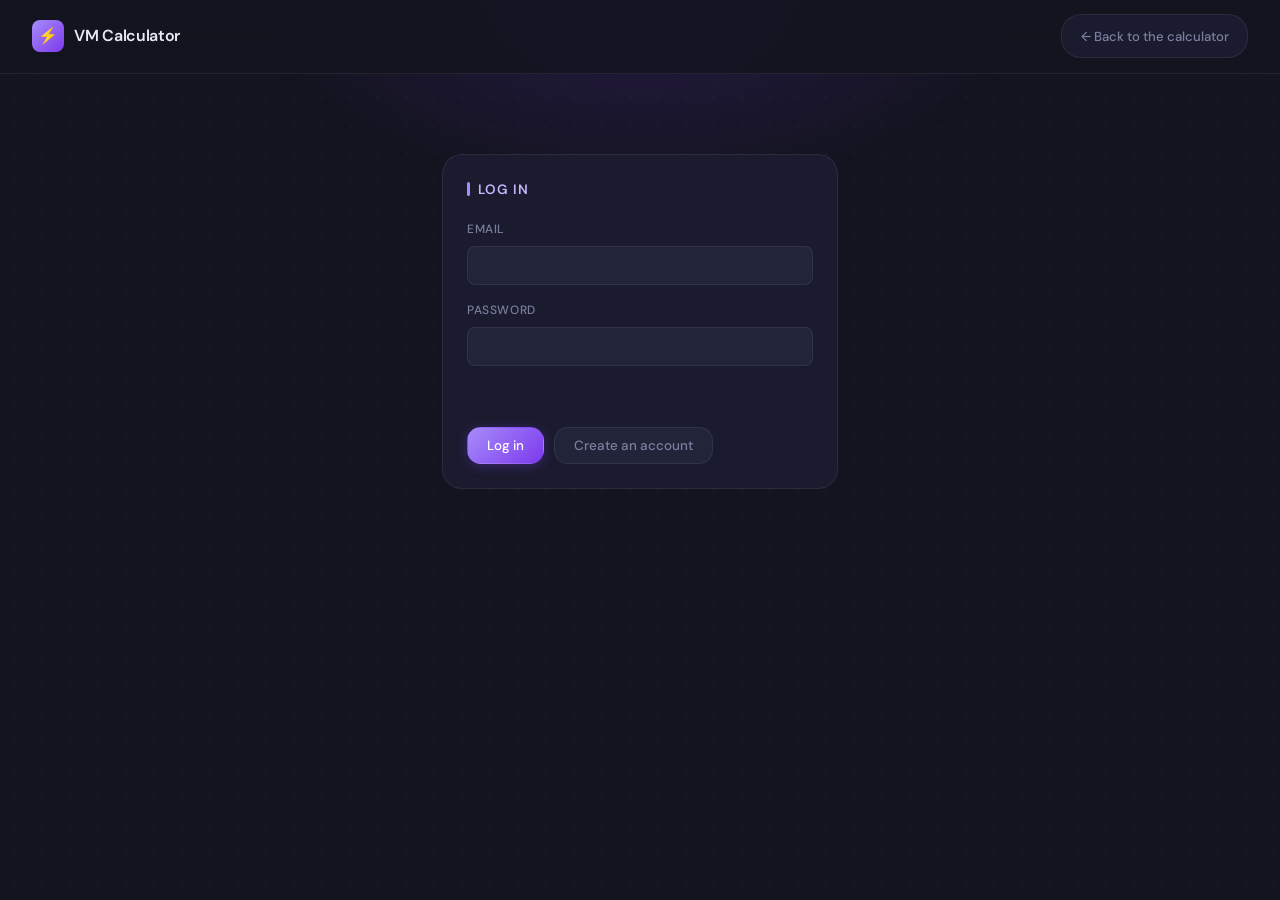
<file: login.html>
<!DOCTYPE html>
<html lang="en">
<head>
  <meta charset="UTF-8" />
  <meta name="viewport" content="width=device-width, initial-scale=1.0" />
  <title>VM Calculator - Log in</title>
  <link rel="stylesheet" href="css/style.css" />
</head>
<body>
  <header class="site-header">
    <div class="logo">
      <div class="logo-icon">⚡</div>
      VM Calculator
    </div>
    <nav class="main-nav">
      <a href="index.html" class="nav-link">← Back to the calculator</a>
    </nav>
  </header>

  <div class="hero-area" style="max-width:460px;margin:2rem auto">
    <div class="form-panel">
      <div class="form-panel-title" id="formTitle">Log in</div>

      <form id="authForm" novalidate>
        <div class="form-grid" style="grid-template-columns:1fr">
          <div class="form-group" id="nameGroup" style="display:none">
            <label for="name">Name</label>
            <input type="text" id="name" autocomplete="name" />
          </div>
          <div class="form-group">
            <label for="email">Email</label>
            <input type="email" id="email" autocomplete="email" />
          </div>
          <div class="form-group">
            <label for="password">Password</label>
            <input type="password" id="password" autocomplete="current-password" />
            <span class="error-msg" id="hint"></span>
          </div>
        </div>
        <span class="error-msg" id="formErr" style="display:block;margin-bottom:0.75rem"></span>
        <div class="form-actions">
          <button type="submit" class="btn btn-primary" id="submitBtn">Log in</button>
          <button type="button" class="btn btn-ghost" id="switchBtn">Create an account</button>
        </div>
      </form>
    </div>
  </div>

  <div id="toast" class="toast hidden"></div>
  <script src="js/app.js"></script>
  <script>
    const API = '/api/auth';
    let mode = 'login';   // 'login' or 'register'

    function setMode(m) {
      mode = m;
      const reg = m === 'register';
      document.getElementById('formTitle').textContent = reg ? 'Create an account' : 'Log in';
      document.getElementById('submitBtn').textContent = reg ? 'Create account' : 'Log in';
      document.getElementById('switchBtn').textContent = reg ? 'I already have an account' : 'Create an account';
      document.getElementById('nameGroup').style.display = reg ? 'flex' : 'none';
      document.getElementById('password').autocomplete = reg ? 'new-password' : 'current-password';
      document.getElementById('hint').textContent = reg ? 'At least 8 characters' : '';
      document.getElementById('formErr').textContent = '';
    }

    document.getElementById('switchBtn').addEventListener('click', () => {
      setMode(mode === 'login' ? 'register' : 'login');
    });

    document.getElementById('authForm').addEventListener('submit', async (e) => {
      e.preventDefault();
      const err = document.getElementById('formErr');
      err.textContent = '';

      const body = {
        email: document.getElementById('email').value.trim(),
        password: document.getElementById('password').value,
      };
      if (mode === 'register') body.name = document.getElementById('name').value.trim();

      try {
        const res = await fetch(`${API}/${mode}`, {
          method: 'POST',
          headers: { 'Content-Type': 'application/json' },
          body: JSON.stringify(body),
        });
        if (res.ok) {
          location.href = 'index.html';
          return;
        }
        const data = await res.json().catch(() => ({}));
        err.textContent = data.error || 'Something went wrong. Please try again.';
      } catch {
        err.textContent = 'Could not reach the server.';
      }
    });
  </script>
</body>
</html>
</file>
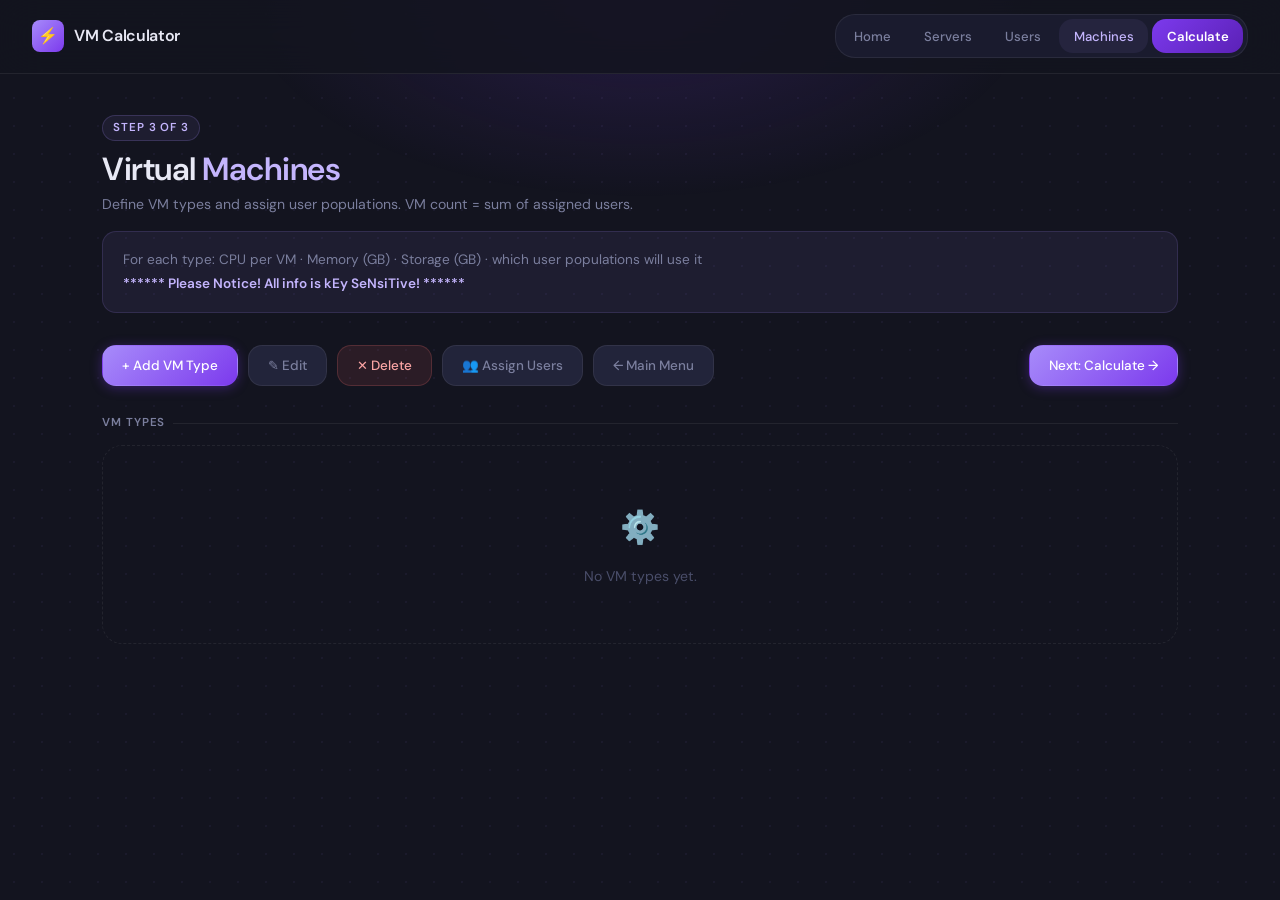
<file: machines.html>
<!DOCTYPE html>
<html lang="en">
<head>
  <meta charset="UTF-8"/>
  <meta name="viewport" content="width=device-width, initial-scale=1.0"/>
  <title>Machines — VM Calc</title>
  <link rel="stylesheet" href="css/style.css"/>
</head>
<body>
  <header class="site-header">
    <div class="logo"><div class="logo-icon">⚡</div>VM Calculator</div>
    <nav class="main-nav">
      <a href="index.html"      class="nav-link">Home</a>
      <a href="servers.html"    class="nav-link">Servers</a>
      <a href="users.html"      class="nav-link">Users</a>
      <a href="machines.html"   class="nav-link active">Machines</a>
      <a href="calculator.html" class="nav-link nav-cta">Calculate</a>
    </nav>
  </header>

  <div class="page-wrap">
    <div class="page-header">
      <div class="page-tag">Step 3 of 3</div>
      <h1 class="page-title">Virtual <span class="accent">Machines</span></h1>
      <p class="page-sub">Define VM types and assign user populations. VM count = sum of assigned users.</p>
      <div class="intro-box" style="margin-top:1rem">
        For each type: CPU per VM · Memory (GB) · Storage (GB) · which user populations will use it<br/>
        <strong>****** Please Notice! All info is kEy SeNsiTive! ******</strong>
      </div>
    </div>

    <div class="sub-menu">
      <button class="btn btn-primary" id="showAddBtn">+ Add VM Type</button>
      <button class="btn btn-ghost"   id="showEditBtn">✎ Edit</button>
      <button class="btn btn-danger"  id="showDeleteBtn">✕ Delete</button>
      <button class="btn btn-ghost"   id="showUsersBtn">👥 Assign Users</button>
      <a href="index.html" class="btn btn-ghost">← Main Menu</a>
      <a href="calculator.html" class="btn btn-primary" style="margin-left:auto">Next: Calculate →</a>
    </div>

    <!-- ADD -->
    <div class="form-panel" id="addForm" style="display:none">
      <div class="form-panel-title">New VM Type</div>
      <div class="form-grid">
        <div class="form-group"><label>Type Name</label><input type="text" id="f_name" placeholder="e.g. Office" autocomplete="off"/><span class="error-msg" id="err_name"></span></div>
        <div class="form-group"><label>CPU per VM</label><input type="number" id="f_cpu" placeholder="e.g. 4" min="1"/><span class="error-msg" id="err_cpu"></span></div>
        <div class="form-group"><label>Memory GB</label><input type="number" id="f_mem" placeholder="e.g. 8" min="1"/><span class="error-msg" id="err_mem"></span></div>
        <div class="form-group"><label>Storage GB</label><input type="number" id="f_strg" placeholder="e.g. 80" min="1"/><span class="error-msg" id="err_strg"></span></div>
      </div>
      <div class="form-actions">
        <button class="btn btn-success" id="addBtn">Add VM Type</button>
        <button class="btn btn-ghost"   id="addCancelBtn">Cancel</button>
      </div>
    </div>

    <!-- EDIT -->
    <div class="form-panel" id="editInline" style="display:none">
      <div class="form-panel-title">Edit VM Type</div>
      <div class="form-group" style="max-width:280px;margin-bottom:1rem">
        <label>Select VM type to edit</label>
        <select id="editTarget"><option value="">— select a type —</option></select>
        <span class="error-msg" id="err_editTarget"></span>
      </div>
      <div class="form-actions" style="margin-bottom:1rem">
        <button class="btn btn-primary" id="loadEditBtn">Load</button>
        <button class="btn btn-ghost"   id="editInlineCancelBtn">Cancel</button>
      </div>
      <div id="editFields" style="display:none">
        <div class="form-grid">
          <div class="form-group"><label>Type Name</label><input type="text" id="e_name" autocomplete="off"/><span class="error-msg" id="eerr_name"></span></div>
          <div class="form-group"><label>CPU per VM</label><input type="number" id="e_cpu" min="1"/><span class="error-msg" id="eerr_cpu"></span></div>
          <div class="form-group"><label>Memory GB</label><input type="number" id="e_mem" min="1"/><span class="error-msg" id="eerr_mem"></span></div>
          <div class="form-group"><label>Storage GB</label><input type="number" id="e_strg" min="1"/><span class="error-msg" id="eerr_strg"></span></div>
        </div>
        <input type="hidden" id="e_orig"/>
        <button class="btn btn-success" id="saveEditBtn">Save Changes</button>
      </div>
    </div>

    <!-- DELETE -->
    <div class="form-panel" id="deleteForm" style="display:none">
      <div class="form-panel-title">Delete VM Type</div>
      <div class="warn-box">⚠ Deleting is not reversible</div>
      <div class="form-group" style="max-width:280px;margin-bottom:1rem">
        <label>Select VM type to delete</label>
        <select id="deleteTarget"><option value="">— select a type —</option></select>
        <span class="error-msg" id="err_deleteTarget"></span>
      </div>
      <div class="form-actions">
        <button class="btn btn-danger" id="confirmDeleteBtn">Delete — This is not reversible!</button>
        <button class="btn btn-ghost"  id="deleteCancelBtn">Cancel</button>
      </div>
    </div>

    <!-- ASSIGN USERS -->
    <div class="form-panel" id="addUsersForm" style="display:none">
      <div class="form-panel-title">Assign User Populations to Machine Type</div>
      <div class="form-group" style="max-width:280px;margin-bottom:1rem">
        <label>Select machine type to assign users to</label>
        <select id="machineTarget"><option value="">— select a type —</option></select>
        <span class="error-msg" id="err_machineTarget"></span>
      </div>
      <div class="form-actions" style="margin-bottom:1rem">
        <button class="btn btn-primary" id="loadMachineBtn">Load Machine Type</button>
        <button class="btn btn-ghost"   id="addUsersCancelBtn">Cancel</button>
      </div>
      <div id="usersAssignPanel" style="display:none">
        <div class="form-group" style="margin-bottom:1rem">
          <label>Select user populations (you can choose more than 1)</label>
          <div class="checkbox-group" id="usersCheckboxGroup"></div>
          <div id="noUsersMsg" style="font-size:.75rem;color:var(--text-dim);margin-top:.5rem"></div>
        </div>
        <button class="btn btn-success" id="assignUsersBtn">Assign Selected Populations</button>
      </div>
    </div>

    <div class="section-label">VM Types</div>
    <div class="table-wrap" id="tableWrap">
      <table>
        <thead><tr><th>Name</th><th>CPU</th><th>Memory</th><th>Storage</th><th>Assigned Populations</th><th>VM Count</th></tr></thead>
        <tbody id="machinesTbody"></tbody>
      </table>
    </div>
    <div class="empty-state" id="emptyState" style="display:none"><span>⚙️</span>No VM types yet.</div>
  </div>

  <div id="toast" class="toast hidden"></div>
  <script src="js/data.js"></script>
  <script src="js/app.js"></script>
  <script>
    renderTable();

    function getMachineOptions() {
      const {machines}=getState(), keys=Object.keys(machines);
      return '<option value="">— select a type —</option>'+keys.map(k=>`<option value="${k}">${k}</option>`).join('');
    }

    document.getElementById('showAddBtn').addEventListener('click', ()=>showOnly('addForm'));
    document.getElementById('showEditBtn').addEventListener('click', ()=>showOnly('editInline'));
    document.getElementById('showDeleteBtn').addEventListener('click', ()=>showOnly('deleteForm'));
    document.getElementById('showUsersBtn').addEventListener('click', ()=>showOnly('addUsersForm'));
    document.getElementById('addCancelBtn').addEventListener('click', ()=>hideAll());
    document.getElementById('editInlineCancelBtn').addEventListener('click', ()=>hideAll());
    document.getElementById('deleteCancelBtn').addEventListener('click', ()=>hideAll());
    document.getElementById('addUsersCancelBtn').addEventListener('click', ()=>hideAll());

    function showOnly(id) {
      ['addForm','editInline','deleteForm','addUsersForm'].forEach(i=>document.getElementById(i).style.display=i===id?'block':'none');
      if(id==='editInline')   { document.getElementById('editTarget').innerHTML=getMachineOptions(); document.getElementById('editFields').style.display='none'; }
      if(id==='deleteForm')     document.getElementById('deleteTarget').innerHTML=getMachineOptions();
      if(id==='addUsersForm') { document.getElementById('machineTarget').innerHTML=getMachineOptions(); document.getElementById('usersAssignPanel').style.display='none'; }
    }
    function hideAll() { ['addForm','editInline','deleteForm','addUsersForm'].forEach(i=>document.getElementById(i).style.display='none'); }

    document.getElementById('addBtn').addEventListener('click',()=>{
      const name=document.getElementById('f_name').value.trim(),cpu=document.getElementById('f_cpu').value,mem=document.getElementById('f_mem').value,strg=document.getElementById('f_strg').value;
      let ok=true;
      ok=setError(document.getElementById('f_name'),document.getElementById('err_name'),validateNonEmpty(name,'Name'))&&ok;
      ok=setError(document.getElementById('f_cpu'), document.getElementById('err_cpu'), validatePositiveInt(cpu,'CPU'))&&ok;
      ok=setError(document.getElementById('f_mem'), document.getElementById('err_mem'), validatePositiveInt(mem,'Memory'))&&ok;
      ok=setError(document.getElementById('f_strg'),document.getElementById('err_strg'),validatePositiveInt(strg,'Storage'))&&ok;
      if(!ok) return;
      const {machines}=getState();
      if(machines[name]){setError(document.getElementById('f_name'),document.getElementById('err_name'),'Name Already Exists, please start over');return;}
      machines[name]={CPU:+cpu,Memory:+mem,Storage:+strg,Users:[]}; saveMachines(machines); ['f_name','f_cpu','f_mem','f_strg'].forEach(id=>document.getElementById(id).value=''); hideAll(); renderTable(); showToast(`"${name}" added.`);
    });

    document.getElementById('loadEditBtn').addEventListener('click',()=>{
      const target=document.getElementById('editTarget').value;
      if(!target){setError(document.getElementById('editTarget'),document.getElementById('err_editTarget'),'Please select a type');document.getElementById('editFields').style.display='none';return;}
      const {machines}=getState(), m=machines[target];
      setError(document.getElementById('editTarget'),document.getElementById('err_editTarget'),'');
      document.getElementById('e_name').value=target; document.getElementById('e_cpu').value=m.CPU; document.getElementById('e_mem').value=m.Memory; document.getElementById('e_strg').value=m.Storage; document.getElementById('e_orig').value=target;
      document.getElementById('editFields').style.display='block';
    });

    document.getElementById('saveEditBtn').addEventListener('click',()=>{
      const orig=document.getElementById('e_orig').value,name=document.getElementById('e_name').value.trim(),cpu=document.getElementById('e_cpu').value,mem=document.getElementById('e_mem').value,strg=document.getElementById('e_strg').value;
      let ok=true;
      ok=setError(document.getElementById('e_name'),document.getElementById('eerr_name'),validateNonEmpty(name,'Name'))&&ok;
      ok=setError(document.getElementById('e_cpu'), document.getElementById('eerr_cpu'), validatePositiveInt(cpu,'CPU'))&&ok;
      ok=setError(document.getElementById('e_mem'), document.getElementById('eerr_mem'), validatePositiveInt(mem,'Memory'))&&ok;
      ok=setError(document.getElementById('e_strg'),document.getElementById('eerr_strg'),validatePositiveInt(strg,'Storage'))&&ok;
      if(!ok) return;
      const {machines}=getState(); const ex=machines[orig]; delete machines[orig]; machines[name]={CPU:+cpu,Memory:+mem,Storage:+strg,Users:ex.Users||[]}; saveMachines(machines); hideAll(); document.getElementById('editFields').style.display='none'; renderTable(); showToast(`"${name}" updated.`);
    });

    document.getElementById('confirmDeleteBtn').addEventListener('click',()=>{
      const target=document.getElementById('deleteTarget').value;
      if(!target){setError(document.getElementById('deleteTarget'),document.getElementById('err_deleteTarget'),'Please select a type');return;}
      const {machines}=getState();
      delete machines[target]; saveMachines(machines); setError(document.getElementById('deleteTarget'),document.getElementById('err_deleteTarget'),''); hideAll(); renderTable(); showToast(`Removing ${target}...`);
    });

    document.getElementById('loadMachineBtn').addEventListener('click',()=>{
      const target=document.getElementById('machineTarget').value,{machines,users}=getState();
      if(!target){setError(document.getElementById('machineTarget'),document.getElementById('err_machineTarget'),'Please select a type');document.getElementById('usersAssignPanel').style.display='none';return;}
      if(users.length===0){setError(document.getElementById('machineTarget'),document.getElementById('err_machineTarget'),'No users defined. Go to Users page first.');document.getElementById('usersAssignPanel').style.display='none';return;}
      setError(document.getElementById('machineTarget'),document.getElementById('err_machineTarget'),'');
      const cur=machines[target].Users||[];
      document.getElementById('usersCheckboxGroup').innerHTML=users.map(u=>`<label class="checkbox-item"><input type="checkbox" value="${u.Name}" ${cur.includes(u.Name)?'checked':''}/>${u.Name} (${u.Count.toLocaleString()})</label>`).join('');
      document.getElementById('usersAssignPanel').style.display='block';
    });

    document.getElementById('assignUsersBtn').addEventListener('click',()=>{
      const target=document.getElementById('machineTarget').value,{machines}=getState();
      const sel=[...new Set([...document.querySelectorAll('#usersCheckboxGroup input:checked')].map(c=>c.value))];
      if(sel.length>0) machines[target]['Users']=sel;
      saveMachines(machines); document.getElementById('usersAssignPanel').style.display='none'; hideAll(); renderTable(); showToast(`Populations assigned to "${target}".`);
    });

    function calcCount(userNames){const {users}=getState();return (userNames||[]).reduce((s,n)=>{const u=users.find(u=>u.Name===n);return s+(u?u.Count:0);},0);}

    function renderTable(){
      const {machines}=getState(),tbody=document.getElementById('machinesTbody'),empty=document.getElementById('emptyState'),wrap=document.getElementById('tableWrap'),keys=Object.keys(machines);
      if(keys.length===0){tbody.innerHTML='';empty.style.display='block';wrap.style.display='none';return;}
      empty.style.display='none'; wrap.style.display='block';
      tbody.innerHTML=keys.map(k=>{
        const m=machines[k],cnt=calcCount(m.Users||[]);
        const tags=(m.Users&&m.Users.length>0)?m.Users.map(u=>`<span class="tag">${u}</span>`).join(''):'<span style="color:var(--text-hint)">none</span>';
        return `<tr><td><strong>${k}</strong></td><td>${m.CPU}</td><td>${m.Memory} GB</td><td>${m.Storage} GB</td><td>${tags}</td><td><span class="pill pill-purple">${cnt.toLocaleString()}</span></td></tr>`;
      }).join('');
    }
  </script>
</body>
</html>
</file>
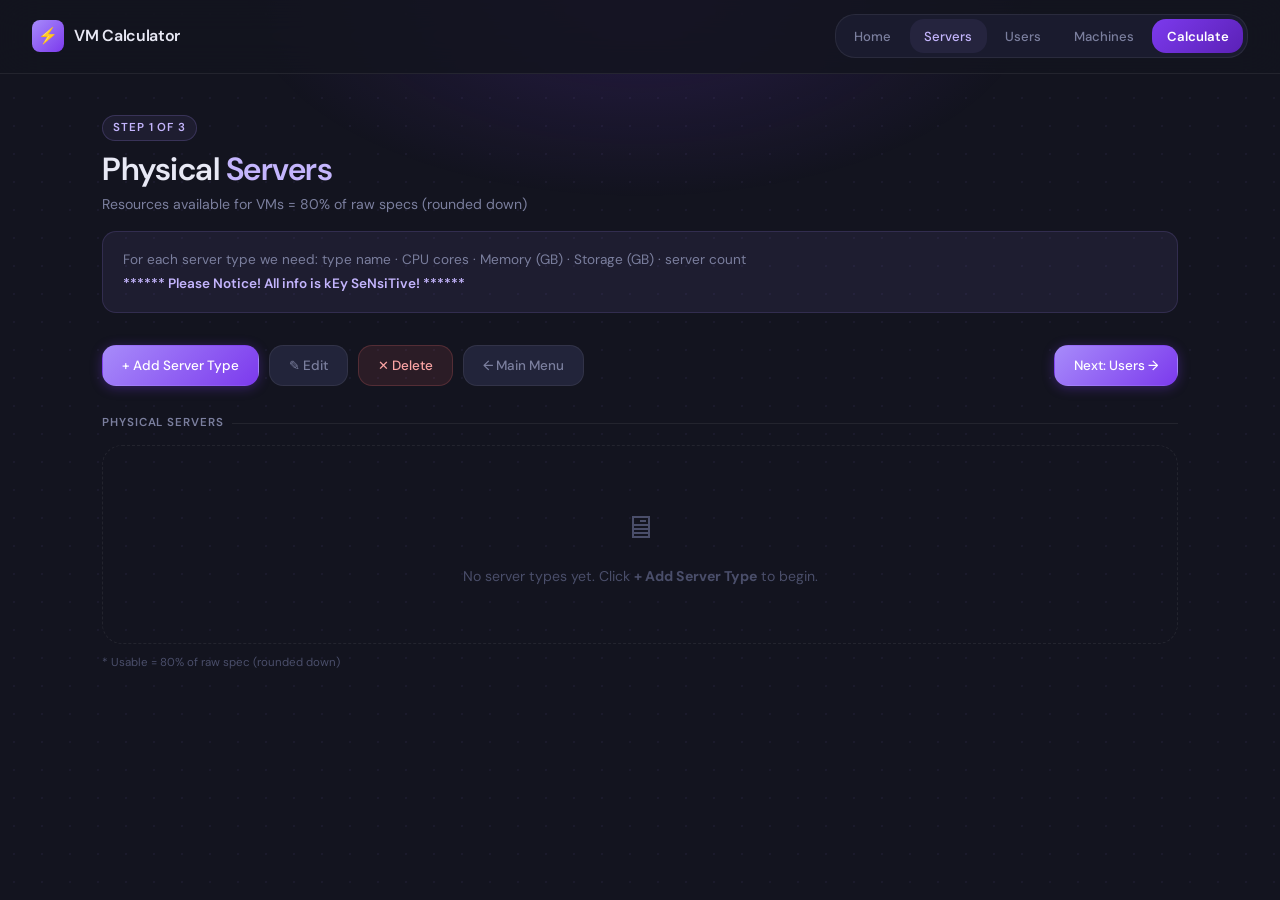
<file: servers.html>
<!DOCTYPE html>
<html lang="en">
<head>
  <meta charset="UTF-8" />
  <meta name="viewport" content="width=device-width, initial-scale=1.0" />
  <title>Servers — VM Calc</title>
  <link rel="stylesheet" href="css/style.css" />
</head>
<body>
  <header class="site-header">
    <div class="logo"><div class="logo-icon">⚡</div>VM Calculator</div>
    <nav class="main-nav">
      <a href="index.html"      class="nav-link">Home</a>
      <a href="servers.html"    class="nav-link active">Servers</a>
      <a href="users.html"      class="nav-link">Users</a>
      <a href="machines.html"   class="nav-link">Machines</a>
      <a href="calculator.html" class="nav-link nav-cta">Calculate</a>
    </nav>
  </header>

  <div class="page-wrap">
    <div class="page-header">
      <div class="page-header-top">
        <div>
          <div class="page-tag">Step 1 of 3</div>
          <h1 class="page-title">Physical <span class="accent">Servers</span></h1>
          <p class="page-sub">Resources available for VMs = 80% of raw specs (rounded down)</p>
        </div>
      </div>
      <div class="intro-box" style="margin-top:1rem">
        For each server type we need: type name · CPU cores · Memory (GB) · Storage (GB) · server count<br/>
        <strong>****** Please Notice! All info is kEy SeNsiTive! ******</strong>
      </div>
    </div>

    <div class="sub-menu">
      <button class="btn btn-primary" id="showAddBtn">+ Add Server Type</button>
      <button class="btn btn-ghost"   id="showEditBtn">✎ Edit</button>
      <button class="btn btn-danger"  id="showDeleteBtn">✕ Delete</button>
      <a href="index.html" class="btn btn-ghost">← Main Menu</a>
      <a href="users.html" class="btn btn-primary" style="margin-left:auto">Next: Users →</a>
    </div>

    <!-- ADD -->
    <div class="form-panel" id="addForm" style="display:none">
      <div class="form-panel-title">New Server Type</div>
      <div class="form-grid">
        <div class="form-group"><label>Type Name</label><input type="text" id="f_name" placeholder="e.g. Esxi" autocomplete="off"/><span class="error-msg" id="err_name"></span></div>
        <div class="form-group"><label>CPU Cores</label><input type="number" id="f_cpu" placeholder="e.g. 200" min="1"/><span class="error-msg" id="err_cpu"></span></div>
        <div class="form-group"><label>Memory GB</label><input type="number" id="f_mem" placeholder="e.g. 1000" min="1"/><span class="error-msg" id="err_mem"></span></div>
        <div class="form-group"><label>Storage GB</label><input type="number" id="f_strg" placeholder="e.g. 3000" min="1"/><span class="error-msg" id="err_strg"></span></div>
        <div class="form-group"><label>Server Count</label><input type="number" id="f_count" placeholder="e.g. 5" min="1"/><span class="error-msg" id="err_count"></span></div>
      </div>
      <div class="form-actions">
        <button class="btn btn-success" id="addBtn">Add Server Type</button>
        <button class="btn btn-ghost"   id="addCancelBtn">Cancel</button>
      </div>
    </div>

    <!-- EDIT -->
    <div class="form-panel" id="editInline" style="display:none">
      <div class="form-panel-title">Edit Server Type</div>
      <div class="form-group" style="max-width:280px;margin-bottom:1rem">
        <label>Server type name to edit (case sensitive)</label>
        <input type="text" id="editTarget" placeholder="Type exact name" autocomplete="off"/>
        <span class="error-msg" id="err_editTarget"></span>
      </div>
      <div class="form-actions" style="margin-bottom:1rem">
        <button class="btn btn-primary" id="loadEditBtn">Load</button>
        <button class="btn btn-ghost"   id="editInlineCancelBtn">Cancel</button>
      </div>
      <div id="editFields" style="display:none">
        <div class="form-grid">
          <div class="form-group"><label>Type Name</label><input type="text" id="e_name" autocomplete="off"/><span class="error-msg" id="eerr_name"></span></div>
          <div class="form-group"><label>CPU Cores</label><input type="number" id="e_cpu" min="1"/><span class="error-msg" id="eerr_cpu"></span></div>
          <div class="form-group"><label>Memory GB</label><input type="number" id="e_mem" min="1"/><span class="error-msg" id="eerr_mem"></span></div>
          <div class="form-group"><label>Storage GB</label><input type="number" id="e_strg" min="1"/><span class="error-msg" id="eerr_strg"></span></div>
          <div class="form-group"><label>Server Count</label><input type="number" id="e_count" min="1"/><span class="error-msg" id="eerr_count"></span></div>
        </div>
        <input type="hidden" id="e_orig"/>
        <button class="btn btn-success" id="saveEditBtn">Save Changes</button>
      </div>
    </div>

    <!-- DELETE -->
    <div class="form-panel" id="deleteForm" style="display:none">
      <div class="form-panel-title">Delete Server Type</div>
      <div class="warn-box">⚠ Deleting is not reversible</div>
      <div class="form-group" style="max-width:280px;margin-bottom:1rem">
        <label>Server type name to delete</label>
        <input type="text" id="deleteTarget" placeholder="Type exact name" autocomplete="off"/>
        <span class="error-msg" id="err_deleteTarget"></span>
      </div>
      <div class="form-actions">
        <button class="btn btn-danger" id="confirmDeleteBtn">Delete — This is not reversible!</button>
        <button class="btn btn-ghost"  id="deleteCancelBtn">Cancel</button>
      </div>
    </div>

    <div class="section-label">Physical Servers</div>
    <div class="table-wrap" id="tableWrap">
      <table>
        <thead><tr><th>Type Name</th><th>CPU / server</th><th>Memory</th><th>Storage</th><th>Count</th><th>Usable CPU*</th><th>Usable Mem*</th></tr></thead>
        <tbody id="serversTbody"></tbody>
      </table>
    </div>
    <div class="empty-state" id="emptyState" style="display:none"><span>🖥</span>No server types yet. Click <strong>+ Add Server Type</strong> to begin.</div>
    <p style="font-size:.72rem;color:var(--text-hint);margin-top:.6rem">* Usable = 80% of raw spec (rounded down)</p>
  </div>

  <div id="toast" class="toast hidden"></div>
  <script src="js/data.js"></script>
  <script src="js/app.js"></script>
  <script>
    renderTable();
    document.getElementById('showAddBtn').addEventListener('click',    () => showOnly('addForm'));
    document.getElementById('showEditBtn').addEventListener('click',   () => showOnly('editInline'));
    document.getElementById('showDeleteBtn').addEventListener('click', () => showOnly('deleteForm'));
    document.getElementById('addCancelBtn').addEventListener('click',        () => hideAll());
    document.getElementById('editInlineCancelBtn').addEventListener('click', () => hideAll());
    document.getElementById('deleteCancelBtn').addEventListener('click',     () => hideAll());
    function showOnly(id) { ['addForm','editInline','deleteForm'].forEach(i => document.getElementById(i).style.display = i===id?'block':'none'); }
    function hideAll()    { ['addForm','editInline','deleteForm'].forEach(i => document.getElementById(i).style.display = 'none'); }

    document.getElementById('addBtn').addEventListener('click', () => {
      const name=document.getElementById('f_name').value.trim(), cpu=document.getElementById('f_cpu').value, mem=document.getElementById('f_mem').value, strg=document.getElementById('f_strg').value, count=document.getElementById('f_count').value;
      let ok=true;
      ok=setError(document.getElementById('f_name'), document.getElementById('err_name'), validateNonEmpty(name,'Name'))&&ok;
      ok=setError(document.getElementById('f_cpu'),  document.getElementById('err_cpu'),  validatePositiveInt(cpu,'CPU'))&&ok;
      ok=setError(document.getElementById('f_mem'),  document.getElementById('err_mem'),  validatePositiveInt(mem,'Memory'))&&ok;
      ok=setError(document.getElementById('f_strg'), document.getElementById('err_strg'), validatePositiveInt(strg,'Storage'))&&ok;
      ok=setError(document.getElementById('f_count'),document.getElementById('err_count'),validatePositiveInt(count,'Count'))&&ok;
      if(!ok) return;
      const {hosts}=getState();
      if(hosts.find(h=>h.Name===name)){setError(document.getElementById('f_name'),document.getElementById('err_name'),'Name Already Exists, please start over');return;}
      hosts.push({Name:name,CPU:+cpu,Memory:+mem,Storage:+strg,Count:+count});
      saveHosts(hosts); ['f_name','f_cpu','f_mem','f_strg','f_count'].forEach(id=>document.getElementById(id).value=''); hideAll(); renderTable(); showToast(`"${name}" added.`);
    });

    document.getElementById('loadEditBtn').addEventListener('click', () => {
      const target=document.getElementById('editTarget').value.trim(), {hosts}=getState(), found=hosts.find(h=>h.Name===target);
      if(!found){setError(document.getElementById('editTarget'),document.getElementById('err_editTarget'),"Doesn't exist. Re-enter and try again");document.getElementById('editFields').style.display='none';return;}
      setError(document.getElementById('editTarget'),document.getElementById('err_editTarget'),'');
      document.getElementById('e_name').value=found.Name; document.getElementById('e_cpu').value=found.CPU; document.getElementById('e_mem').value=found.Memory; document.getElementById('e_strg').value=found.Storage; document.getElementById('e_count').value=found.Count; document.getElementById('e_orig').value=found.Name;
      document.getElementById('editFields').style.display='block';
    });

    document.getElementById('saveEditBtn').addEventListener('click', () => {
      const orig=document.getElementById('e_orig').value, name=document.getElementById('e_name').value.trim(), cpu=document.getElementById('e_cpu').value, mem=document.getElementById('e_mem').value, strg=document.getElementById('e_strg').value, count=document.getElementById('e_count').value;
      let ok=true;
      ok=setError(document.getElementById('e_name'), document.getElementById('eerr_name'), validateNonEmpty(name,'Name'))&&ok;
      ok=setError(document.getElementById('e_cpu'),  document.getElementById('eerr_cpu'),  validatePositiveInt(cpu,'CPU'))&&ok;
      ok=setError(document.getElementById('e_mem'),  document.getElementById('eerr_mem'),  validatePositiveInt(mem,'Memory'))&&ok;
      ok=setError(document.getElementById('e_strg'), document.getElementById('eerr_strg'), validatePositiveInt(strg,'Storage'))&&ok;
      ok=setError(document.getElementById('e_count'),document.getElementById('eerr_count'),validatePositiveInt(count,'Count'))&&ok;
      if(!ok) return;
      const {hosts}=getState(); const idx=hosts.findIndex(h=>h.Name===orig); hosts.splice(idx,1); hosts.push({Name:name,CPU:+cpu,Memory:+mem,Storage:+strg,Count:+count}); saveHosts(hosts); hideAll(); document.getElementById('editFields').style.display='none'; document.getElementById('editTarget').value=''; renderTable(); showToast(`"${name}" updated.`);
    });

    document.getElementById('confirmDeleteBtn').addEventListener('click', () => {
      const target=document.getElementById('deleteTarget').value.trim(), {hosts}=getState(), idx=hosts.findIndex(h=>h.Name===target);
      if(idx===-1){setError(document.getElementById('deleteTarget'),document.getElementById('err_deleteTarget'),'Name not found. Re-enter and try again');return;}
      hosts.splice(idx,1); saveHosts(hosts); document.getElementById('deleteTarget').value=''; setError(document.getElementById('deleteTarget'),document.getElementById('err_deleteTarget'),''); hideAll(); renderTable(); showToast(`Removing ${target}...`);
    });

    function renderTable() {
      const {hosts}=getState(), tbody=document.getElementById('serversTbody'), empty=document.getElementById('emptyState'), wrap=document.getElementById('tableWrap');
      if(hosts.length===0){tbody.innerHTML='';empty.style.display='block';wrap.style.display='none';return;}
      empty.style.display='none'; wrap.style.display='block';
      tbody.innerHTML=hosts.map(h=>`<tr><td><strong>${h.Name}</strong></td><td>${h.CPU}</td><td>${h.Memory} GB</td><td>${h.Storage} GB</td><td><span class="pill pill-purple">${h.Count}</span></td><td style="color:var(--green-mid)">${Math.floor(h.CPU*0.8)}</td><td style="color:var(--green-mid)">${Math.floor(h.Memory*0.8)} GB</td></tr>`).join('');
    }
  </script>
</body>
</html>
</file>
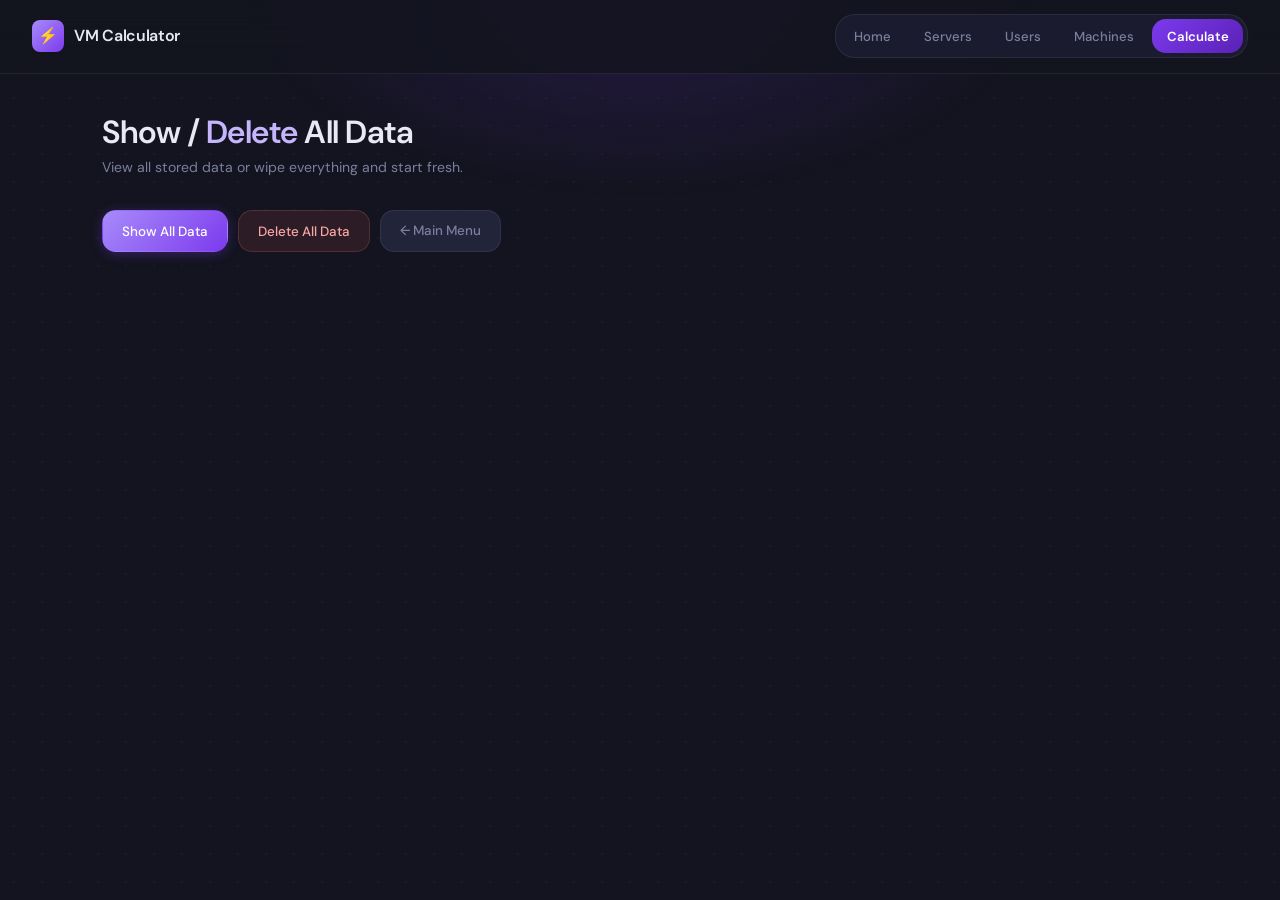
<file: showdelete.html>
<!DOCTYPE html>
<html lang="en">
<head>
  <meta charset="UTF-8"/>
  <meta name="viewport" content="width=device-width, initial-scale=1.0"/>
  <title>Show/Delete — VM Calc</title>
  <link rel="stylesheet" href="css/style.css"/>
</head>
<body>
  <header class="site-header">
    <div class="logo"><div class="logo-icon">⚡</div>VM Calculator</div>
    <nav class="main-nav">
      <a href="index.html"      class="nav-link">Home</a>
      <a href="servers.html"    class="nav-link">Servers</a>
      <a href="users.html"      class="nav-link">Users</a>
      <a href="machines.html"   class="nav-link">Machines</a>
      <a href="calculator.html" class="nav-link nav-cta">Calculate</a>
    </nav>
  </header>

  <div class="page-wrap">
    <div class="page-header">
      <h1 class="page-title">Show / <span class="accent">Delete</span> All Data</h1>
      <p class="page-sub">View all stored data or wipe everything and start fresh.</p>
    </div>

    <div class="sub-menu">
      <button class="btn btn-primary" id="showBtn">Show All Data</button>
      <button class="btn btn-danger"  id="deleteBtn">Delete All Data</button>
      <a href="index.html" class="btn btn-ghost">← Main Menu</a>
    </div>

    <div id="dataDisplay" style="display:none">
      <div class="section-label">Physical Servers</div>
      <div class="table-wrap" id="hostsWrap" style="margin-bottom:2rem">
        <table><thead><tr><th>Type Name</th><th>CPU</th><th>Memory</th><th>Storage</th><th>Count</th></tr></thead>
        <tbody id="hostsTbody"></tbody></table>
      </div>
      <div class="empty-state" id="hostsEmpty" style="display:none;margin-bottom:2rem"><span>🖥</span>No servers.</div>

      <div class="section-label">User Populations</div>
      <div class="table-wrap" id="usersWrap" style="margin-bottom:2rem">
        <table><thead><tr><th>Population Name</th><th>User Count</th></tr></thead>
        <tbody id="usersTbody"></tbody></table>
      </div>
      <div class="empty-state" id="usersEmpty" style="display:none;margin-bottom:2rem"><span>👥</span>No users.</div>

      <div class="section-label">Virtual Machine Types</div>
      <div class="table-wrap" id="machinesWrap">
        <table><thead><tr><th>Type Name</th><th>CPU</th><th>Memory</th><th>Storage</th><th>Populations</th></tr></thead>
        <tbody id="machinesTbody"></tbody></table>
      </div>
      <div class="empty-state" id="machinesEmpty" style="display:none"><span>⚙️</span>No machines.</div>
    </div>

    <div id="deletedMsg" style="display:none">
      <div class="success-panel" style="border-color:rgba(248,113,113,0.3);color:var(--red-soft)">
        ✓ All data has been cleared.
      </div>
    </div>
  </div>

  <div id="toast" class="toast hidden"></div>
  <script src="js/data.js"></script>
  <script src="js/app.js"></script>
  <script>
    document.getElementById('showBtn').addEventListener('click',()=>{
      const {hosts,users,machines}=getState();
      document.getElementById('dataDisplay').style.display='block';
      document.getElementById('deletedMsg').style.display='none';

      const hT=document.getElementById('hostsTbody'),hE=document.getElementById('hostsEmpty'),hW=document.getElementById('hostsWrap');
      if(!hosts.length){hT.innerHTML='';hE.style.display='block';hW.style.display='none';}
      else{hE.style.display='none';hW.style.display='block';hT.innerHTML=hosts.map(h=>`<tr><td><strong>${h.Name}</strong></td><td>${h.CPU}</td><td>${h.Memory} GB</td><td>${h.Storage} GB</td><td><span class="pill pill-purple">${h.Count}</span></td></tr>`).join('');}

      const uT=document.getElementById('usersTbody'),uE=document.getElementById('usersEmpty'),uW=document.getElementById('usersWrap');
      if(!users.length){uT.innerHTML='';uE.style.display='block';uW.style.display='none';}
      else{uE.style.display='none';uW.style.display='block';uT.innerHTML=users.map(u=>`<tr><td><strong>${u.Name}</strong></td><td><span class="pill pill-purple">${u.Count.toLocaleString()}</span></td></tr>`).join('');}

      const mT=document.getElementById('machinesTbody'),mE=document.getElementById('machinesEmpty'),mW=document.getElementById('machinesWrap'),keys=Object.keys(machines);
      if(!keys.length){mT.innerHTML='';mE.style.display='block';mW.style.display='none';}
      else{mE.style.display='none';mW.style.display='block';mT.innerHTML=keys.map(k=>{const m=machines[k];const tags=(m.Users&&m.Users.length)?m.Users.map(u=>`<span class="tag">${u}</span>`).join(''):'<span style="color:var(--text-hint)">none</span>';return `<tr><td><strong>${k}</strong></td><td>${m.CPU}</td><td>${m.Memory} GB</td><td>${m.Storage} GB</td><td>${tags}</td></tr>`;}).join('');}
    });

    document.getElementById('deleteBtn').addEventListener('click',()=>{
      if(!confirm('Delete ALL data? This cannot be undone.')) return;
      clearAllData();
      document.getElementById('dataDisplay').style.display='none';
      document.getElementById('deletedMsg').style.display='block';
      showToast('All data cleared.');
    });
  </script>
</body>
</html>
</file>
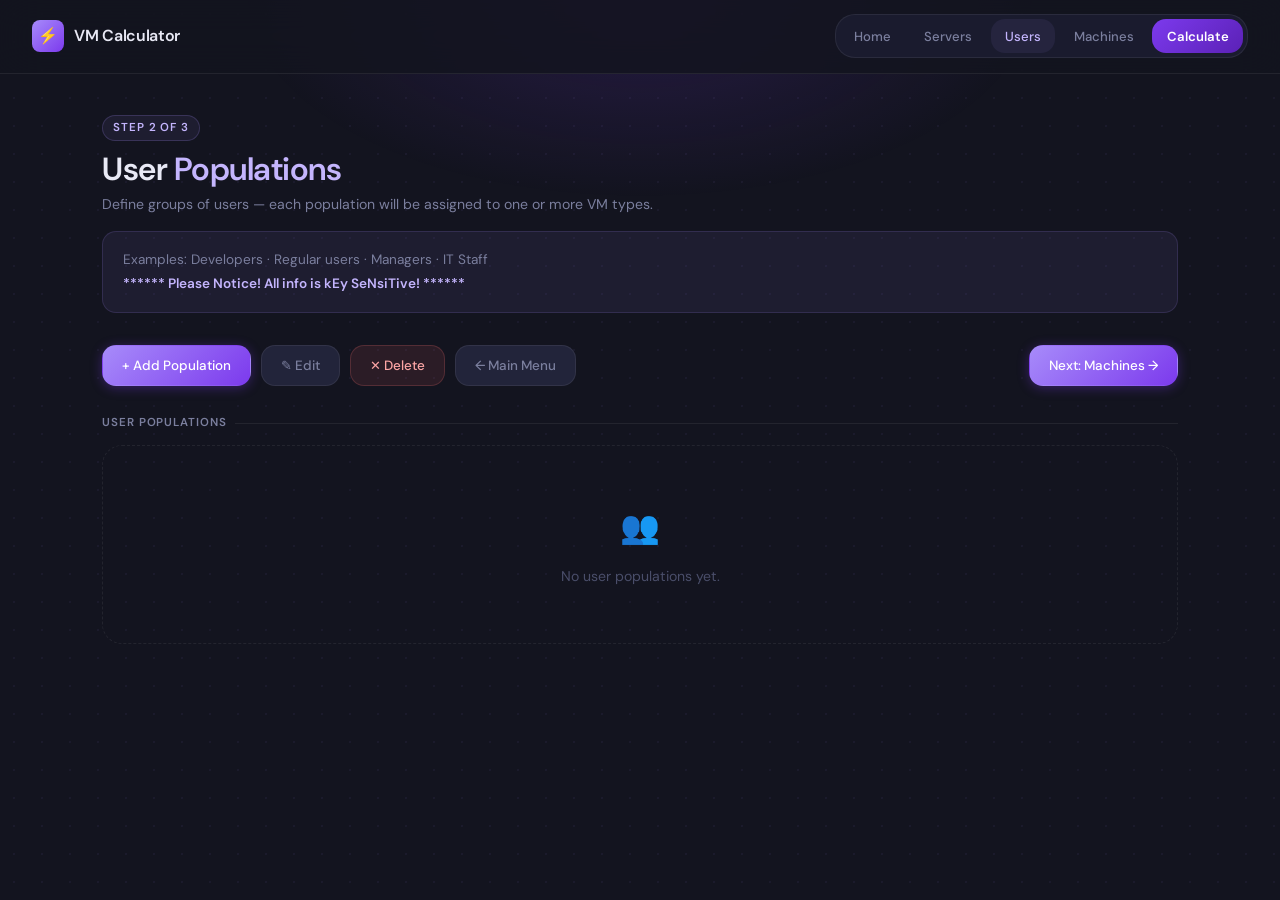
<file: users.html>
<!DOCTYPE html>
<html lang="en">
<head>
  <meta charset="UTF-8"/>
  <meta name="viewport" content="width=device-width, initial-scale=1.0"/>
  <title>Users — VM Calc</title>
  <link rel="stylesheet" href="css/style.css"/>
</head>
<body>
  <header class="site-header">
    <div class="logo"><div class="logo-icon">⚡</div>VM Calculator</div>
    <nav class="main-nav">
      <a href="index.html"      class="nav-link">Home</a>
      <a href="servers.html"    class="nav-link">Servers</a>
      <a href="users.html"      class="nav-link active">Users</a>
      <a href="machines.html"   class="nav-link">Machines</a>
      <a href="calculator.html" class="nav-link nav-cta">Calculate</a>
    </nav>
  </header>

  <div class="page-wrap">
    <div class="page-header">
      <div class="page-tag">Step 2 of 3</div>
      <h1 class="page-title">User <span class="accent">Populations</span></h1>
      <p class="page-sub">Define groups of users — each population will be assigned to one or more VM types.</p>
      <div class="intro-box" style="margin-top:1rem">
        Examples: Developers · Regular users · Managers · IT Staff<br/>
        <strong>****** Please Notice! All info is kEy SeNsiTive! ******</strong>
      </div>
    </div>

    <div class="sub-menu">
      <button class="btn btn-primary" id="showAddBtn">+ Add Population</button>
      <button class="btn btn-ghost"   id="showEditBtn">✎ Edit</button>
      <button class="btn btn-danger"  id="showDeleteBtn">✕ Delete</button>
      <a href="index.html" class="btn btn-ghost">← Main Menu</a>
      <a href="machines.html" class="btn btn-primary" style="margin-left:auto">Next: Machines →</a>
    </div>

    <div class="form-panel" id="addForm" style="display:none">
      <div class="form-panel-title">New User Population</div>
      <div class="form-grid">
        <div class="form-group"><label>Population Name</label><input type="text" id="f_name" placeholder="e.g. Developers" autocomplete="off"/><span class="error-msg" id="err_name"></span></div>
        <div class="form-group"><label>User Count</label><input type="number" id="f_count" placeholder="e.g. 100" min="1"/><span class="error-msg" id="err_count"></span></div>
      </div>
      <div class="form-actions">
        <button class="btn btn-success" id="addBtn">Add Population</button>
        <button class="btn btn-ghost"   id="addCancelBtn">Cancel</button>
      </div>
    </div>

    <div class="form-panel" id="editInline" style="display:none">
      <div class="form-panel-title">Edit Population</div>
      <div class="form-group" style="max-width:280px;margin-bottom:1rem">
        <label>Population name to edit (case sensitive)</label>
        <input type="text" id="editTarget" placeholder="Type exact name" autocomplete="off"/>
        <span class="error-msg" id="err_editTarget"></span>
      </div>
      <div class="form-actions" style="margin-bottom:1rem">
        <button class="btn btn-primary" id="loadEditBtn">Load</button>
        <button class="btn btn-ghost"   id="editInlineCancelBtn">Cancel</button>
      </div>
      <div id="editFields" style="display:none">
        <div class="form-grid">
          <div class="form-group"><label>Population Name</label><input type="text" id="e_name" autocomplete="off"/><span class="error-msg" id="eerr_name"></span></div>
          <div class="form-group"><label>User Count</label><input type="number" id="e_count" min="1"/><span class="error-msg" id="eerr_count"></span></div>
        </div>
        <input type="hidden" id="e_orig"/>
        <button class="btn btn-success" id="saveEditBtn">Save Changes</button>
      </div>
    </div>

    <div class="form-panel" id="deleteForm" style="display:none">
      <div class="form-panel-title">Delete Population</div>
      <div class="warn-box">⚠ Deleting is not reversible</div>
      <div class="form-group" style="max-width:280px;margin-bottom:1rem">
        <label>Population name to delete</label>
        <input type="text" id="deleteTarget" placeholder="Type exact name" autocomplete="off"/>
        <span class="error-msg" id="err_deleteTarget"></span>
      </div>
      <div class="form-actions">
        <button class="btn btn-danger" id="confirmDeleteBtn">Delete — This is not reversible!</button>
        <button class="btn btn-ghost"  id="deleteCancelBtn">Cancel</button>
      </div>
    </div>

    <div class="section-label">User Populations</div>
    <div class="table-wrap" id="tableWrap">
      <table>
        <thead><tr><th>#</th><th>Population Name</th><th>User Count</th></tr></thead>
        <tbody id="usersTbody"></tbody>
      </table>
    </div>
    <div class="empty-state" id="emptyState" style="display:none"><span>👥</span>No user populations yet.</div>
    <div id="totalBar" style="display:none;font-size:.8rem;color:var(--text-dim);margin-top:.75rem">
      Total users: <strong id="totalCount" style="color:var(--purple-soft)"></strong>
    </div>
  </div>

  <div id="toast" class="toast hidden"></div>
  <script src="js/data.js"></script>
  <script src="js/app.js"></script>
  <script>
    renderTable();
    document.getElementById('showAddBtn').addEventListener('click',    ()=>showOnly('addForm'));
    document.getElementById('showEditBtn').addEventListener('click',   ()=>showOnly('editInline'));
    document.getElementById('showDeleteBtn').addEventListener('click', ()=>showOnly('deleteForm'));
    document.getElementById('addCancelBtn').addEventListener('click',        ()=>hideAll());
    document.getElementById('editInlineCancelBtn').addEventListener('click', ()=>hideAll());
    document.getElementById('deleteCancelBtn').addEventListener('click',     ()=>hideAll());
    function showOnly(id){['addForm','editInline','deleteForm'].forEach(i=>document.getElementById(i).style.display=i===id?'block':'none');}
    function hideAll(){['addForm','editInline','deleteForm'].forEach(i=>document.getElementById(i).style.display='none');}

    document.getElementById('addBtn').addEventListener('click',()=>{
      const name=document.getElementById('f_name').value.trim(),count=document.getElementById('f_count').value;
      let ok=true;
      ok=setError(document.getElementById('f_name'), document.getElementById('err_name'), validateNonEmpty(name,'Name'))&&ok;
      ok=setError(document.getElementById('f_count'),document.getElementById('err_count'),validatePositiveInt(count,'Count'))&&ok;
      if(!ok) return;
      const {users}=getState();
      if(users.find(u=>u.Name===name)){setError(document.getElementById('f_name'),document.getElementById('err_name'),'Name Already Exists, please start over');return;}
      users.push({Name:name,Count:+count}); saveUsers(users); document.getElementById('f_name').value=''; document.getElementById('f_count').value=''; hideAll(); renderTable(); showToast(`"${name}" added.`);
    });

    document.getElementById('loadEditBtn').addEventListener('click',()=>{
      const target=document.getElementById('editTarget').value.trim(),{users}=getState(),found=users.find(u=>u.Name===target);
      if(!found){setError(document.getElementById('editTarget'),document.getElementById('err_editTarget'),"Doesn't exist. Re-enter and try again");document.getElementById('editFields').style.display='none';return;}
      setError(document.getElementById('editTarget'),document.getElementById('err_editTarget'),'');
      document.getElementById('e_name').value=found.Name; document.getElementById('e_count').value=found.Count; document.getElementById('e_orig').value=found.Name;
      document.getElementById('editFields').style.display='block';
    });

    document.getElementById('saveEditBtn').addEventListener('click',()=>{
      const orig=document.getElementById('e_orig').value,name=document.getElementById('e_name').value.trim(),count=document.getElementById('e_count').value;
      let ok=true;
      ok=setError(document.getElementById('e_name'), document.getElementById('eerr_name'), validateNonEmpty(name,'Name'))&&ok;
      ok=setError(document.getElementById('e_count'),document.getElementById('eerr_count'),validatePositiveInt(count,'Count'))&&ok;
      if(!ok) return;
      const {users}=getState(); const idx=users.findIndex(u=>u.Name===orig); users.splice(idx,1); users.push({Name:name,Count:+count}); saveUsers(users); hideAll(); document.getElementById('editFields').style.display='none'; document.getElementById('editTarget').value=''; renderTable(); showToast(`"${name}" updated.`);
    });

    document.getElementById('confirmDeleteBtn').addEventListener('click',()=>{
      const target=document.getElementById('deleteTarget').value.trim(),{users}=getState(),idx=users.findIndex(u=>u.Name===target);
      if(idx===-1){setError(document.getElementById('deleteTarget'),document.getElementById('err_deleteTarget'),'Name not found. Re-enter and try again');return;}
      users.splice(idx,1); saveUsers(users); document.getElementById('deleteTarget').value=''; setError(document.getElementById('deleteTarget'),document.getElementById('err_deleteTarget'),''); hideAll(); renderTable(); showToast(`Removing ${target}...`);
    });

    function renderTable(){
      const {users}=getState(),tbody=document.getElementById('usersTbody'),empty=document.getElementById('emptyState'),wrap=document.getElementById('tableWrap'),totalBar=document.getElementById('totalBar');
      if(users.length===0){tbody.innerHTML='';empty.style.display='block';wrap.style.display='none';totalBar.style.display='none';return;}
      empty.style.display='none'; wrap.style.display='block'; totalBar.style.display='block';
      document.getElementById('totalCount').textContent=users.reduce((s,u)=>s+u.Count,0).toLocaleString();
      tbody.innerHTML=users.map((u,i)=>`<tr><td style="color:var(--text-hint)">${i+1}</td><td><strong>${u.Name}</strong></td><td><span class="pill pill-purple">${u.Count.toLocaleString()}</span></td></tr>`).join('');
    }
  </script>
</body>
</html>
</file>
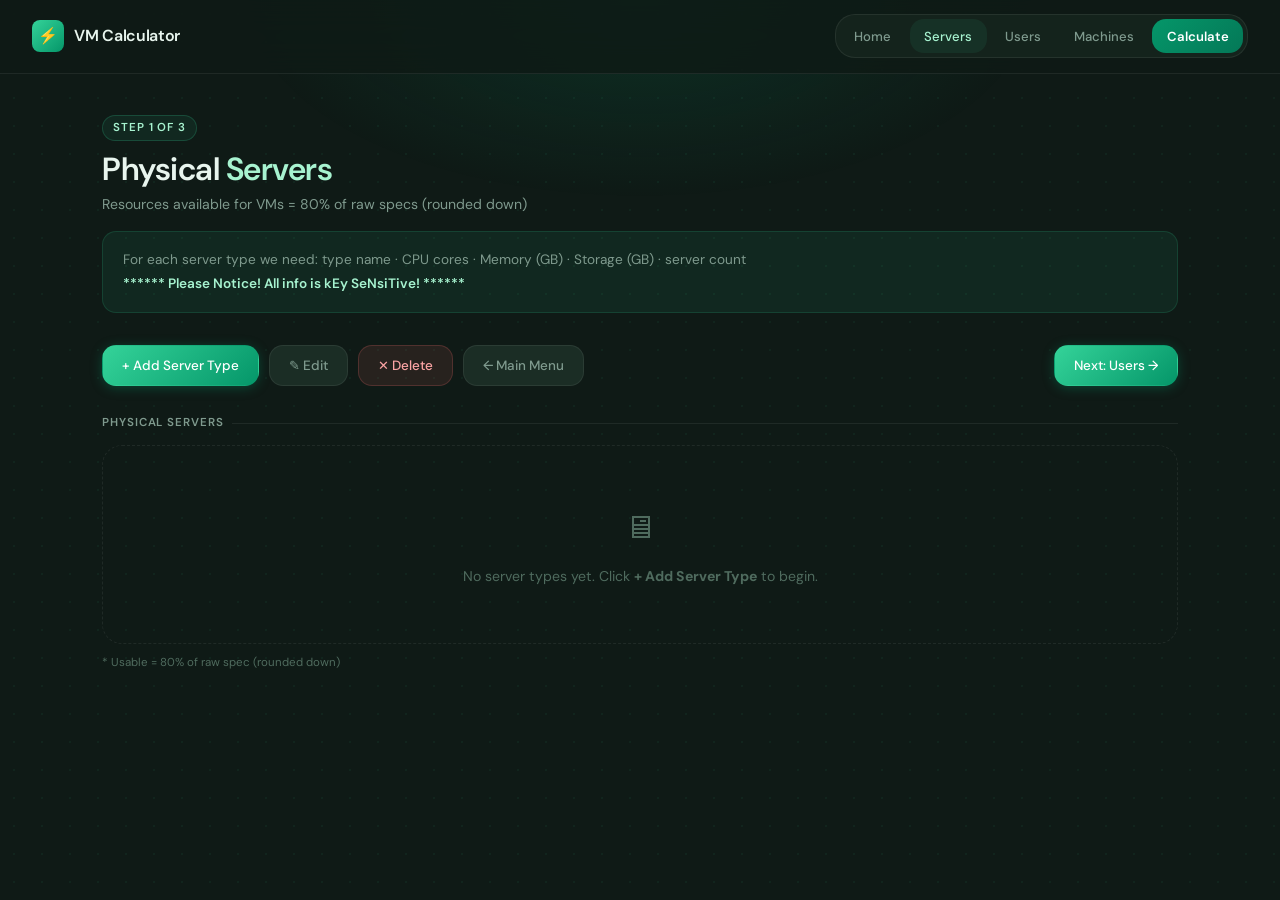
<file: front/servers.html>
<!DOCTYPE html>
<html lang="en">
<head>
  <meta charset="UTF-8" />
  <meta name="viewport" content="width=device-width, initial-scale=1.0" />
  <title>Servers — VM Calc</title>
  <link rel="stylesheet" href="css/style.css" />
</head>
<body>
  <header class="site-header">
    <div class="logo"><div class="logo-icon">⚡</div>VM Calculator</div>
    <nav class="main-nav">
      <a href="index.html"      class="nav-link">Home</a>
      <a href="servers.html"    class="nav-link active">Servers</a>
      <a href="users.html"      class="nav-link">Users</a>
      <a href="machines.html"   class="nav-link">Machines</a>
      <a href="calculator.html" class="nav-link nav-cta">Calculate</a>
    </nav>
  </header>

  <div class="page-wrap">
    <div class="page-header">
      <div class="page-header-top">
        <div>
          <div class="page-tag">Step 1 of 3</div>
          <h1 class="page-title">Physical <span class="accent">Servers</span></h1>
          <p class="page-sub">Resources available for VMs = 80% of raw specs (rounded down)</p>
        </div>
      </div>
      <div class="intro-box" style="margin-top:1rem">
        For each server type we need: type name · CPU cores · Memory (GB) · Storage (GB) · server count<br/>
        <strong>****** Please Notice! All info is kEy SeNsiTive! ******</strong>
      </div>
    </div>

    <div class="sub-menu">
      <button class="btn btn-primary" id="showAddBtn">+ Add Server Type</button>
      <button class="btn btn-ghost"   id="showEditBtn">✎ Edit</button>
      <button class="btn btn-danger"  id="showDeleteBtn">✕ Delete</button>
      <a href="index.html" class="btn btn-ghost">← Main Menu</a>
      <a href="users.html" class="btn btn-primary" style="margin-left:auto">Next: Users →</a>
    </div>

    <!-- ADD -->
    <div class="form-panel" id="addForm" style="display:none">
      <div class="form-panel-title">New Server Type</div>
      <div class="form-grid">
        <div class="form-group"><label>Type Name</label><input type="text" id="f_name" placeholder="e.g. Esxi" autocomplete="off"/><span class="error-msg" id="err_name"></span></div>
        <div class="form-group"><label>CPU Cores</label><input type="number" id="f_cpu" placeholder="e.g. 200" min="1"/><span class="error-msg" id="err_cpu"></span></div>
        <div class="form-group"><label>Memory GB</label><input type="number" id="f_mem" placeholder="e.g. 1000" min="1"/><span class="error-msg" id="err_mem"></span></div>
        <div class="form-group"><label>Storage GB</label><input type="number" id="f_strg" placeholder="e.g. 3000" min="1"/><span class="error-msg" id="err_strg"></span></div>
        <div class="form-group"><label>Server Count</label><input type="number" id="f_count" placeholder="e.g. 5" min="1"/><span class="error-msg" id="err_count"></span></div>
      </div>
      <div class="form-actions">
        <button class="btn btn-success" id="addBtn">Add Server Type</button>
        <button class="btn btn-ghost"   id="addCancelBtn">Cancel</button>
      </div>
    </div>

    <!-- EDIT -->
    <div class="form-panel" id="editInline" style="display:none">
      <div class="form-panel-title">Edit Server Type</div>
      <div class="form-group" style="max-width:280px;margin-bottom:1rem">
        <label>Server type to edit</label>
        <select id="editTarget"></select>
        <span class="error-msg" id="err_editTarget"></span>
      </div>
      <div class="form-actions" style="margin-bottom:1rem">
        <button class="btn btn-primary" id="loadEditBtn">Load</button>
        <button class="btn btn-ghost"   id="editInlineCancelBtn">Cancel</button>
      </div>
      <div id="editFields" style="display:none">
        <div class="form-grid">
          <div class="form-group"><label>Type Name</label><input type="text" id="e_name" autocomplete="off"/><span class="error-msg" id="eerr_name"></span></div>
          <div class="form-group"><label>CPU Cores</label><input type="number" id="e_cpu" min="1"/><span class="error-msg" id="eerr_cpu"></span></div>
          <div class="form-group"><label>Memory GB</label><input type="number" id="e_mem" min="1"/><span class="error-msg" id="eerr_mem"></span></div>
          <div class="form-group"><label>Storage GB</label><input type="number" id="e_strg" min="1"/><span class="error-msg" id="eerr_strg"></span></div>
          <div class="form-group"><label>Server Count</label><input type="number" id="e_count" min="1"/><span class="error-msg" id="eerr_count"></span></div>
        </div>
        <input type="hidden" id="e_orig"/>
        <button class="btn btn-success" id="saveEditBtn">Save Changes</button>
      </div>
    </div>

    <!-- DELETE -->
    <div class="form-panel" id="deleteForm" style="display:none">
      <div class="form-panel-title">Delete Server Type</div>
      <div class="warn-box">⚠ Deleting is not reversible</div>
      <div class="form-group" style="max-width:280px;margin-bottom:1rem">
        <label>Server type name to delete</label>
        <input type="text" id="deleteTarget" placeholder="Type exact name" autocomplete="off"/>
        <span class="error-msg" id="err_deleteTarget"></span>
      </div>
      <div class="form-actions">
        <button class="btn btn-danger" id="confirmDeleteBtn">Delete — This is not reversible!</button>
        <button class="btn btn-ghost"  id="deleteCancelBtn">Cancel</button>
      </div>
    </div>

    <div class="section-label">Physical Servers</div>
    <div class="table-wrap" id="tableWrap">
      <table>
        <thead><tr><th>Type Name</th><th>CPU / server</th><th>Memory</th><th>Storage</th><th>Count</th><th>Usable CPU*</th><th>Usable Mem*</th></tr></thead>
        <tbody id="serversTbody"></tbody>
      </table>
    </div>
    <div class="empty-state" id="emptyState" style="display:none"><span>🖥</span>No server types yet. Click <strong>+ Add Server Type</strong> to begin.</div>
    <p style="font-size:.72rem;color:var(--text-hint);margin-top:.6rem">* Usable = 80% of raw spec (rounded down)</p>
  </div>

  <div id="toast" class="toast hidden"></div>
  <script src="js/data.js"></script>
  <script src="js/app.js"></script>
  <script>
    renderTable();
    document.getElementById('showAddBtn').addEventListener('click',    () => showOnly('addForm'));
    document.getElementById('showEditBtn').addEventListener('click',   () => { fillEditSelect(); showOnly('editInline'); });
    document.getElementById('showDeleteBtn').addEventListener('click', () => showOnly('deleteForm'));
    document.getElementById('addCancelBtn').addEventListener('click',        () => hideAll());
    document.getElementById('editInlineCancelBtn').addEventListener('click', () => hideAll());
    document.getElementById('deleteCancelBtn').addEventListener('click',     () => hideAll());
    function fillEditSelect(){
      const {hosts}=getState(), sel=document.getElementById('editTarget');
      sel.textContent='';
      const ph=document.createElement('option'); ph.value=''; ph.textContent='Select a server type…'; sel.appendChild(ph);
      hosts.forEach(x=>{const o=document.createElement('option'); o.value=x.Name; o.textContent=x.Name; sel.appendChild(o);});
      document.getElementById('editFields').style.display='none';
      setError(sel,document.getElementById('err_editTarget'),'');
    }
    function showOnly(id) { ['addForm','editInline','deleteForm'].forEach(i => document.getElementById(i).style.display = i===id?'block':'none'); }
    function hideAll()    { ['addForm','editInline','deleteForm'].forEach(i => document.getElementById(i).style.display = 'none'); }

    document.getElementById('addBtn').addEventListener('click', () => {
      const name=document.getElementById('f_name').value.trim(), cpu=document.getElementById('f_cpu').value, mem=document.getElementById('f_mem').value, strg=document.getElementById('f_strg').value, count=document.getElementById('f_count').value;
      let ok=true;
      ok=setError(document.getElementById('f_name'), document.getElementById('err_name'), validateNonEmpty(name,'Name'))&&ok;
      ok=setError(document.getElementById('f_cpu'),  document.getElementById('err_cpu'),  validatePositiveInt(cpu,'CPU'))&&ok;
      ok=setError(document.getElementById('f_mem'),  document.getElementById('err_mem'),  validatePositiveInt(mem,'Memory'))&&ok;
      ok=setError(document.getElementById('f_strg'), document.getElementById('err_strg'), validatePositiveInt(strg,'Storage'))&&ok;
      ok=setError(document.getElementById('f_count'),document.getElementById('err_count'),validatePositiveInt(count,'Count'))&&ok;
      if(!ok) return;
      const {hosts}=getState();
      if(hosts.find(h=>h.Name===name)){setError(document.getElementById('f_name'),document.getElementById('err_name'),'Name Already Exists, please start over');return;}
      hosts.push({Name:name,CPU:+cpu,Memory:+mem,Storage:+strg,Count:+count});
      saveHosts(hosts); ['f_name','f_cpu','f_mem','f_strg','f_count'].forEach(id=>document.getElementById(id).value=''); hideAll(); renderTable(); showToast(`"${name}" added.`);
    });

    document.getElementById('loadEditBtn').addEventListener('click', () => {
      const target=document.getElementById('editTarget').value.trim(), {hosts}=getState(), found=hosts.find(h=>h.Name===target);
      if(!found){setError(document.getElementById('editTarget'),document.getElementById('err_editTarget'),"Please select a server type.");document.getElementById('editFields').style.display='none';return;}
      setError(document.getElementById('editTarget'),document.getElementById('err_editTarget'),'');
      document.getElementById('e_name').value=found.Name; document.getElementById('e_cpu').value=found.CPU; document.getElementById('e_mem').value=found.Memory; document.getElementById('e_strg').value=found.Storage; document.getElementById('e_count').value=found.Count; document.getElementById('e_orig').value=found.Name;
      document.getElementById('editFields').style.display='block';
    });

    document.getElementById('saveEditBtn').addEventListener('click', () => {
      const orig=document.getElementById('e_orig').value, name=document.getElementById('e_name').value.trim(), cpu=document.getElementById('e_cpu').value, mem=document.getElementById('e_mem').value, strg=document.getElementById('e_strg').value, count=document.getElementById('e_count').value;
      let ok=true;
      ok=setError(document.getElementById('e_name'), document.getElementById('eerr_name'), validateNonEmpty(name,'Name'))&&ok;
      ok=setError(document.getElementById('e_cpu'),  document.getElementById('eerr_cpu'),  validatePositiveInt(cpu,'CPU'))&&ok;
      ok=setError(document.getElementById('e_mem'),  document.getElementById('eerr_mem'),  validatePositiveInt(mem,'Memory'))&&ok;
      ok=setError(document.getElementById('e_strg'), document.getElementById('eerr_strg'), validatePositiveInt(strg,'Storage'))&&ok;
      ok=setError(document.getElementById('e_count'),document.getElementById('eerr_count'),validatePositiveInt(count,'Count'))&&ok;
      if(!ok) return;
      const {hosts}=getState(); const idx=hosts.findIndex(h=>h.Name===orig); hosts.splice(idx,1); hosts.push({Name:name,CPU:+cpu,Memory:+mem,Storage:+strg,Count:+count}); saveHosts(hosts); hideAll(); document.getElementById('editFields').style.display='none'; document.getElementById('editTarget').value=''; renderTable(); showToast(`"${name}" updated.`);
    });

    document.getElementById('confirmDeleteBtn').addEventListener('click', () => {
      const target=document.getElementById('deleteTarget').value.trim(), {hosts}=getState(), idx=hosts.findIndex(h=>h.Name===target);
      if(idx===-1){setError(document.getElementById('deleteTarget'),document.getElementById('err_deleteTarget'),'Name not found. Re-enter and try again');return;}
      hosts.splice(idx,1); saveHosts(hosts); document.getElementById('deleteTarget').value=''; setError(document.getElementById('deleteTarget'),document.getElementById('err_deleteTarget'),''); hideAll(); renderTable(); showToast(`Removing ${target}...`);
    });

    function renderTable() {
      const {hosts}=getState(), tbody=document.getElementById('serversTbody'), empty=document.getElementById('emptyState'), wrap=document.getElementById('tableWrap');
      if(hosts.length===0){tbody.innerHTML='';empty.style.display='block';wrap.style.display='none';return;}
      empty.style.display='none'; wrap.style.display='block';
      tbody.innerHTML=hosts.map(h=>`<tr><td><strong>${h.Name}</strong></td><td>${h.CPU}</td><td>${h.Memory} GB</td><td>${h.Storage} GB</td><td><span class="pill pill-purple">${h.Count}</span></td><td style="color:var(--green-mid)">${Math.floor(h.CPU*0.8)}</td><td style="color:var(--green-mid)">${Math.floor(h.Memory*0.8)} GB</td></tr>`).join('');
    }
  </script>
</body>
</html>
</file>
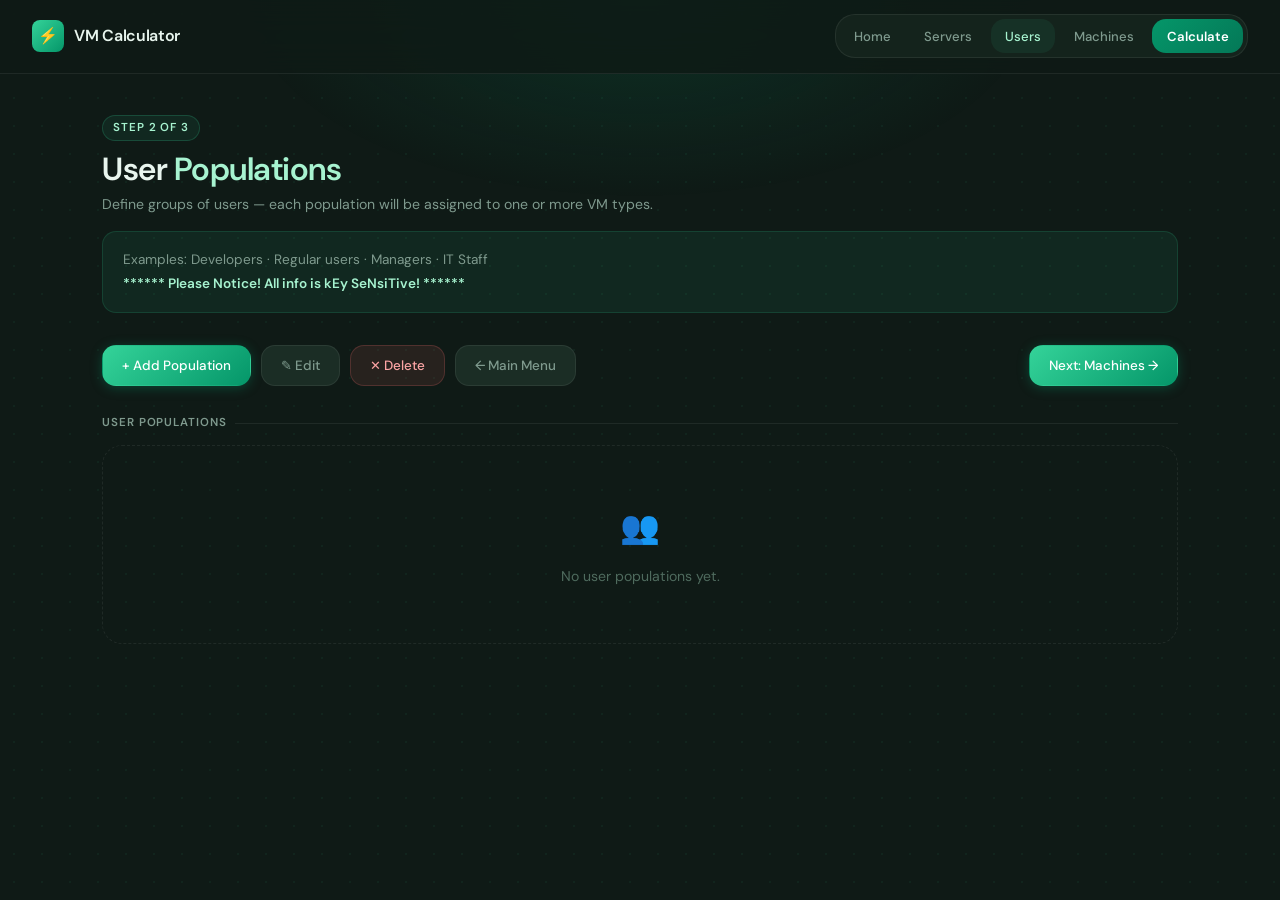
<file: front/users.html>
<!DOCTYPE html>
<html lang="en">
<head>
  <meta charset="UTF-8"/>
  <meta name="viewport" content="width=device-width, initial-scale=1.0"/>
  <title>Users — VM Calc</title>
  <link rel="stylesheet" href="css/style.css"/>
</head>
<body>
  <header class="site-header">
    <div class="logo"><div class="logo-icon">⚡</div>VM Calculator</div>
    <nav class="main-nav">
      <a href="index.html"      class="nav-link">Home</a>
      <a href="servers.html"    class="nav-link">Servers</a>
      <a href="users.html"      class="nav-link active">Users</a>
      <a href="machines.html"   class="nav-link">Machines</a>
      <a href="calculator.html" class="nav-link nav-cta">Calculate</a>
    </nav>
  </header>

  <div class="page-wrap">
    <div class="page-header">
      <div class="page-tag">Step 2 of 3</div>
      <h1 class="page-title">User <span class="accent">Populations</span></h1>
      <p class="page-sub">Define groups of users — each population will be assigned to one or more VM types.</p>
      <div class="intro-box" style="margin-top:1rem">
        Examples: Developers · Regular users · Managers · IT Staff<br/>
        <strong>****** Please Notice! All info is kEy SeNsiTive! ******</strong>
      </div>
    </div>

    <div class="sub-menu">
      <button class="btn btn-primary" id="showAddBtn">+ Add Population</button>
      <button class="btn btn-ghost"   id="showEditBtn">✎ Edit</button>
      <button class="btn btn-danger"  id="showDeleteBtn">✕ Delete</button>
      <a href="index.html" class="btn btn-ghost">← Main Menu</a>
      <a href="machines.html" class="btn btn-primary" style="margin-left:auto">Next: Machines →</a>
    </div>

    <div class="form-panel" id="addForm" style="display:none">
      <div class="form-panel-title">New User Population</div>
      <div class="form-grid">
        <div class="form-group"><label>Population Name</label><input type="text" id="f_name" placeholder="e.g. Developers" autocomplete="off"/><span class="error-msg" id="err_name"></span></div>
        <div class="form-group"><label>User Count</label><input type="number" id="f_count" placeholder="e.g. 100" min="1"/><span class="error-msg" id="err_count"></span></div>
      </div>
      <div class="form-actions">
        <button class="btn btn-success" id="addBtn">Add Population</button>
        <button class="btn btn-ghost"   id="addCancelBtn">Cancel</button>
      </div>
    </div>

    <div class="form-panel" id="editInline" style="display:none">
      <div class="form-panel-title">Edit Population</div>
      <div class="form-group" style="max-width:280px;margin-bottom:1rem">
        <label>Population to edit</label>
        <select id="editTarget"></select>
        <span class="error-msg" id="err_editTarget"></span>
      </div>
      <div class="form-actions" style="margin-bottom:1rem">
        <button class="btn btn-primary" id="loadEditBtn">Load</button>
        <button class="btn btn-ghost"   id="editInlineCancelBtn">Cancel</button>
      </div>
      <div id="editFields" style="display:none">
        <div class="form-grid">
          <div class="form-group"><label>Population Name</label><input type="text" id="e_name" autocomplete="off"/><span class="error-msg" id="eerr_name"></span></div>
          <div class="form-group"><label>User Count</label><input type="number" id="e_count" min="1"/><span class="error-msg" id="eerr_count"></span></div>
        </div>
        <input type="hidden" id="e_orig"/>
        <button class="btn btn-success" id="saveEditBtn">Save Changes</button>
      </div>
    </div>

    <div class="form-panel" id="deleteForm" style="display:none">
      <div class="form-panel-title">Delete Population</div>
      <div class="warn-box">⚠ Deleting is not reversible</div>
      <div class="form-group" style="max-width:280px;margin-bottom:1rem">
        <label>Population name to delete</label>
        <input type="text" id="deleteTarget" placeholder="Type exact name" autocomplete="off"/>
        <span class="error-msg" id="err_deleteTarget"></span>
      </div>
      <div class="form-actions">
        <button class="btn btn-danger" id="confirmDeleteBtn">Delete — This is not reversible!</button>
        <button class="btn btn-ghost"  id="deleteCancelBtn">Cancel</button>
      </div>
    </div>

    <div class="section-label">User Populations</div>
    <div class="table-wrap" id="tableWrap">
      <table>
        <thead><tr><th>#</th><th>Population Name</th><th>User Count</th></tr></thead>
        <tbody id="usersTbody"></tbody>
      </table>
    </div>
    <div class="empty-state" id="emptyState" style="display:none"><span>👥</span>No user populations yet.</div>
    <div id="totalBar" style="display:none;font-size:.8rem;color:var(--text-dim);margin-top:.75rem">
      Total users: <strong id="totalCount" style="color:var(--purple-soft)"></strong>
    </div>
  </div>

  <div id="toast" class="toast hidden"></div>
  <script src="js/data.js"></script>
  <script src="js/app.js"></script>
  <script>
    renderTable();
    document.getElementById('showAddBtn').addEventListener('click',    ()=>showOnly('addForm'));
    document.getElementById('showEditBtn').addEventListener('click',   ()=>{fillEditSelect();showOnly('editInline');});
    document.getElementById('showDeleteBtn').addEventListener('click', ()=>showOnly('deleteForm'));
    document.getElementById('addCancelBtn').addEventListener('click',        ()=>hideAll());
    document.getElementById('editInlineCancelBtn').addEventListener('click', ()=>hideAll());
    document.getElementById('deleteCancelBtn').addEventListener('click',     ()=>hideAll());
    function fillEditSelect(){
      const {users}=getState(), sel=document.getElementById('editTarget');
      sel.textContent='';
      const ph=document.createElement('option'); ph.value=''; ph.textContent='Select a population…'; sel.appendChild(ph);
      users.forEach(x=>{const o=document.createElement('option'); o.value=x.Name; o.textContent=x.Name; sel.appendChild(o);});
      document.getElementById('editFields').style.display='none';
      setError(sel,document.getElementById('err_editTarget'),'');
    }
    function showOnly(id){['addForm','editInline','deleteForm'].forEach(i=>document.getElementById(i).style.display=i===id?'block':'none');}
    function hideAll(){['addForm','editInline','deleteForm'].forEach(i=>document.getElementById(i).style.display='none');}

    document.getElementById('addBtn').addEventListener('click',()=>{
      const name=document.getElementById('f_name').value.trim(),count=document.getElementById('f_count').value;
      let ok=true;
      ok=setError(document.getElementById('f_name'), document.getElementById('err_name'), validateNonEmpty(name,'Name'))&&ok;
      ok=setError(document.getElementById('f_count'),document.getElementById('err_count'),validatePositiveInt(count,'Count'))&&ok;
      if(!ok) return;
      const {users}=getState();
      if(users.find(u=>u.Name===name)){setError(document.getElementById('f_name'),document.getElementById('err_name'),'Name Already Exists, please start over');return;}
      users.push({Name:name,Count:+count}); saveUsers(users); document.getElementById('f_name').value=''; document.getElementById('f_count').value=''; hideAll(); renderTable(); showToast(`"${name}" added.`);
    });

    document.getElementById('loadEditBtn').addEventListener('click',()=>{
      const target=document.getElementById('editTarget').value.trim(),{users}=getState(),found=users.find(u=>u.Name===target);
      if(!found){setError(document.getElementById('editTarget'),document.getElementById('err_editTarget'),"Please select a population.");document.getElementById('editFields').style.display='none';return;}
      setError(document.getElementById('editTarget'),document.getElementById('err_editTarget'),'');
      document.getElementById('e_name').value=found.Name; document.getElementById('e_count').value=found.Count; document.getElementById('e_orig').value=found.Name;
      document.getElementById('editFields').style.display='block';
    });

    document.getElementById('saveEditBtn').addEventListener('click',()=>{
      const orig=document.getElementById('e_orig').value,name=document.getElementById('e_name').value.trim(),count=document.getElementById('e_count').value;
      let ok=true;
      ok=setError(document.getElementById('e_name'), document.getElementById('eerr_name'), validateNonEmpty(name,'Name'))&&ok;
      ok=setError(document.getElementById('e_count'),document.getElementById('eerr_count'),validatePositiveInt(count,'Count'))&&ok;
      if(!ok) return;
      const {users}=getState(); const idx=users.findIndex(u=>u.Name===orig); users.splice(idx,1); users.push({Name:name,Count:+count}); saveUsers(users); hideAll(); document.getElementById('editFields').style.display='none'; document.getElementById('editTarget').value=''; renderTable(); showToast(`"${name}" updated.`);
    });

    document.getElementById('confirmDeleteBtn').addEventListener('click',()=>{
      const target=document.getElementById('deleteTarget').value.trim(),{users}=getState(),idx=users.findIndex(u=>u.Name===target);
      if(idx===-1){setError(document.getElementById('deleteTarget'),document.getElementById('err_deleteTarget'),'Name not found. Re-enter and try again');return;}
      users.splice(idx,1); saveUsers(users); document.getElementById('deleteTarget').value=''; setError(document.getElementById('deleteTarget'),document.getElementById('err_deleteTarget'),''); hideAll(); renderTable(); showToast(`Removing ${target}...`);
    });

    function renderTable(){
      const {users}=getState(),tbody=document.getElementById('usersTbody'),empty=document.getElementById('emptyState'),wrap=document.getElementById('tableWrap'),totalBar=document.getElementById('totalBar');
      if(users.length===0){tbody.innerHTML='';empty.style.display='block';wrap.style.display='none';totalBar.style.display='none';return;}
      empty.style.display='none'; wrap.style.display='block'; totalBar.style.display='block';
      document.getElementById('totalCount').textContent=users.reduce((s,u)=>s+u.Count,0).toLocaleString();
      tbody.innerHTML=users.map((u,i)=>`<tr><td style="color:var(--text-hint)">${i+1}</td><td><strong>${u.Name}</strong></td><td><span class="pill pill-purple">${u.Count.toLocaleString()}</span></td></tr>`).join('');
    }
  </script>
</body>
</html>
</file>
<file: css/style.css>
/* ===========================
   VM CALC — Dashboard Theme
   Pastel purple, dark navy
   =========================== */

@import url('https://fonts.googleapis.com/css2?family=DM+Sans:wght@300;400;500;600&family=Playfair+Display:wght@700&display=swap');

:root {
  --bg:        #13141f;
  --bg2:       #1a1b2e;
  --bg3:       #22243a;
  --bg4:       #2a2d47;
  --border:    rgba(255,255,255,0.07);
  --border2:   rgba(255,255,255,0.13);

  --text:      #e8e9f5;
  --text-dim:  #7b7f9e;
  --text-hint: #4a4e6a;

  /* Pastel purples — main accent */
  --purple-soft:   #c4b5fd;
  --purple-mid:    #a78bfa;
  --purple-bold:   #7c3aed;
  --purple-glow:   rgba(167,139,250,0.15);
  --purple-subtle: rgba(167,139,250,0.08);

  /* Pastel supporting palette */
  --pink-soft:   #f9a8d4;
  --pink-mid:    #f472b6;
  --teal-soft:   #5eead4;
  --teal-mid:    #2dd4bf;
  --blue-soft:   #93c5fd;
  --blue-mid:    #60a5fa;
  --amber-soft:  #fcd34d;
  --green-soft:  #86efac;
  --green-mid:   #4ade80;
  --red-soft:    #fca5a5;
  --red-mid:     #f87171;

  --radius-sm:  8px;
  --radius-md:  14px;
  --radius-lg:  20px;
  --radius-xl:  28px;

  --font-main:    'DM Sans', sans-serif;
  --font-display: 'Playfair Display', serif;

  --shadow-card: 0 4px 24px rgba(0,0,0,0.35);
  --shadow-glow: 0 0 32px rgba(167,139,250,0.12);
}

*, *::before, *::after { box-sizing: border-box; margin: 0; padding: 0; }
html { scroll-behavior: smooth; }

body {
  background: var(--bg);
  color: var(--text);
  font-family: var(--font-main);
  font-size: 15px;
  min-height: 100vh;
  overflow-x: hidden;
  line-height: 1.6;
}

/* subtle dot grid background */
body::before {
  content: '';
  position: fixed;
  inset: 0;
  background-image: radial-gradient(circle, rgba(167,139,250,0.06) 1px, transparent 1px);
  background-size: 28px 28px;
  pointer-events: none;
  z-index: 0;
}

/* top purple glow */
body::after {
  content: '';
  position: fixed;
  top: -200px;
  left: 50%;
  transform: translateX(-50%);
  width: 800px;
  height: 400px;
  background: radial-gradient(ellipse, rgba(124,58,237,0.18) 0%, transparent 70%);
  pointer-events: none;
  z-index: 0;
}

* { position: relative; z-index: 1; }

/* ---- TYPOGRAPHY ---- */
.display { font-family: var(--font-display); }
.accent  { color: var(--purple-soft); }
.dim     { color: var(--text-dim); }
.mono    { font-family: 'DM Mono', 'Courier New', monospace; }

/* ---- HEADER ---- */
.site-header {
  display: flex;
  align-items: center;
  justify-content: space-between;
  padding: 0.9rem 2rem;
  background: rgba(19,20,31,0.85);
  backdrop-filter: blur(20px);
  border-bottom: 1px solid var(--border);
  position: sticky;
  top: 0;
  z-index: 100;
}

.logo {
  display: flex;
  align-items: center;
  gap: 10px;
  font-size: 1rem;
  font-weight: 600;
  color: var(--text);
  letter-spacing: -0.3px;
}
.logo-icon {
  width: 32px; height: 32px;
  background: linear-gradient(135deg, var(--purple-mid), var(--purple-bold));
  border-radius: var(--radius-sm);
  display: flex; align-items: center; justify-content: center;
  font-size: 16px;
}

.main-nav {
  display: flex;
  gap: 4px;
  align-items: center;
  background: var(--bg2);
  padding: 4px;
  border-radius: var(--radius-lg);
  border: 1px solid var(--border);
}
.nav-link {
  font-size: 0.82rem;
  font-weight: 500;
  color: var(--text-dim);
  text-decoration: none;
  padding: 0.4rem 0.9rem;
  border-radius: var(--radius-md);
  transition: all 0.2s;
  white-space: nowrap;
}
.nav-link:hover { color: var(--text); background: var(--bg3); }
.nav-link.active {
  color: var(--purple-soft);
  background: var(--purple-subtle);
}
.nav-cta {
  background: linear-gradient(135deg, var(--purple-bold), #5b21b6) !important;
  color: white !important;
  font-weight: 600 !important;
}
.nav-cta:hover { opacity: 0.9; }

/* ---- LAYOUT ---- */
.page-wrap {
  max-width: 1140px;
  margin: 0 auto;
  padding: 2.5rem 2rem;
}

/* ---- PAGE HEADER ---- */
.page-header {
  margin-bottom: 2rem;
}
.page-header-top {
  display: flex;
  align-items: flex-start;
  justify-content: space-between;
  gap: 1rem;
  flex-wrap: wrap;
}
.page-tag {
  display: inline-block;
  font-size: 0.72rem;
  font-weight: 600;
  letter-spacing: 0.08em;
  text-transform: uppercase;
  color: var(--purple-soft);
  background: var(--purple-subtle);
  border: 1px solid rgba(167,139,250,0.2);
  padding: 3px 10px;
  border-radius: 20px;
  margin-bottom: 0.6rem;
}
.page-title {
  font-size: 2rem;
  font-weight: 600;
  letter-spacing: -0.5px;
  line-height: 1.15;
}
.page-sub {
  font-size: 0.88rem;
  color: var(--text-dim);
  margin-top: 0.35rem;
}
.page-actions {
  display: flex;
  gap: 0.6rem;
  flex-wrap: wrap;
  align-items: center;
  margin-top: 1.25rem;
}

/* ---- INTRO BOX ---- */
.intro-box {
  background: var(--purple-subtle);
  border: 1px solid rgba(167,139,250,0.15);
  border-radius: var(--radius-md);
  padding: 1rem 1.25rem;
  font-size: 0.85rem;
  color: var(--text-dim);
  line-height: 1.75;
  margin-bottom: 2rem;
}
.intro-box strong { color: var(--purple-soft); font-weight: 600; }

/* ---- CARDS ---- */
.card {
  background: var(--bg2);
  border: 1px solid var(--border);
  border-radius: var(--radius-lg);
  box-shadow: var(--shadow-card);
  overflow: hidden;
  transition: border-color 0.2s, box-shadow 0.2s;
}
.card:hover { border-color: var(--border2); }
.card-header {
  padding: 1rem 1.25rem;
  border-bottom: 1px solid var(--border);
  display: flex;
  align-items: center;
  justify-content: space-between;
  gap: 0.75rem;
}
.card-title {
  font-size: 0.85rem;
  font-weight: 600;
  color: var(--text);
  display: flex;
  align-items: center;
  gap: 0.5rem;
}
.card-body { padding: 1.25rem; }

/* ---- STAT CARDS ---- */
.stat-grid {
  display: grid;
  grid-template-columns: repeat(auto-fill, minmax(160px, 1fr));
  gap: 1rem;
  margin-bottom: 2rem;
}
.stat-card {
  background: var(--bg2);
  border: 1px solid var(--border);
  border-radius: var(--radius-lg);
  padding: 1.1rem 1.25rem;
  transition: all 0.2s;
}
.stat-card:hover { border-color: var(--border2); transform: translateY(-1px); }
.stat-label {
  font-size: 0.75rem;
  font-weight: 500;
  color: var(--text-dim);
  text-transform: uppercase;
  letter-spacing: 0.06em;
  margin-bottom: 0.4rem;
  display: flex;
  align-items: center;
  gap: 6px;
}
.stat-value {
  font-size: 1.75rem;
  font-weight: 600;
  letter-spacing: -0.5px;
  color: var(--text);
  line-height: 1;
}
.stat-note {
  font-size: 0.75rem;
  color: var(--text-dim);
  margin-top: 0.35rem;
}
.stat-dot {
  width: 7px; height: 7px;
  border-radius: 50%;
  display: inline-block;
  animation: blink 2s ease-in-out infinite;
}
@keyframes blink { 0%,100%{opacity:1} 50%{opacity:.3} }

/* ---- BUTTONS ---- */
.btn {
  display: inline-flex;
  align-items: center;
  gap: 6px;
  font-family: var(--font-main);
  font-size: 0.84rem;
  font-weight: 500;
  padding: 0.55rem 1.2rem;
  border-radius: var(--radius-md);
  border: 1px solid transparent;
  cursor: pointer;
  text-decoration: none;
  transition: all 0.18s;
  white-space: nowrap;
}
.btn-primary {
  background: linear-gradient(135deg, var(--purple-mid), var(--purple-bold));
  color: white;
  border-color: transparent;
  box-shadow: 0 2px 12px rgba(124,58,237,0.35);
}
.btn-primary:hover { opacity: 0.88; transform: translateY(-1px); box-shadow: 0 4px 20px rgba(124,58,237,0.45); }
.btn-ghost {
  background: var(--bg3);
  color: var(--text-dim);
  border-color: var(--border);
}
.btn-ghost:hover { background: var(--bg4); color: var(--text); border-color: var(--border2); }
.btn-danger {
  background: rgba(248,113,113,0.1);
  color: var(--red-soft);
  border-color: rgba(248,113,113,0.2);
}
.btn-danger:hover { background: rgba(248,113,113,0.18); }
.btn-success {
  background: rgba(74,222,128,0.12);
  color: var(--green-mid);
  border-color: rgba(74,222,128,0.2);
  font-weight: 600;
}
.btn-success:hover { background: rgba(74,222,128,0.2); }

/* ---- FORM ---- */
.form-panel {
  background: var(--bg2);
  border: 1px solid var(--border);
  border-radius: var(--radius-lg);
  padding: 1.5rem;
  margin-bottom: 1.5rem;
  animation: fadeSlideIn 0.2s ease;
}
@keyframes fadeSlideIn { from{opacity:0;transform:translateY(-8px)} to{opacity:1;transform:translateY(0)} }
.form-panel-title {
  font-size: 0.85rem;
  font-weight: 600;
  color: var(--purple-soft);
  text-transform: uppercase;
  letter-spacing: 0.07em;
  margin-bottom: 1.25rem;
  display: flex;
  align-items: center;
  gap: 8px;
}
.form-panel-title::before {
  content: '';
  display: block;
  width: 3px; height: 14px;
  background: var(--purple-mid);
  border-radius: 2px;
}
.form-grid {
  display: grid;
  grid-template-columns: repeat(auto-fill, minmax(190px, 1fr));
  gap: 1rem;
  margin-bottom: 1.25rem;
}
.form-group { display: flex; flex-direction: column; gap: 0.4rem; }
.form-group label {
  font-size: 0.75rem;
  font-weight: 500;
  color: var(--text-dim);
  text-transform: uppercase;
  letter-spacing: 0.05em;
}
.form-group input,
.form-group select {
  background: var(--bg3);
  border: 1px solid var(--border);
  color: var(--text);
  padding: 0.6rem 0.85rem;
  font-family: var(--font-main);
  font-size: 0.88rem;
  border-radius: var(--radius-sm);
  outline: none;
  transition: all 0.18s;
}
.form-group input:focus,
.form-group select:focus {
  border-color: var(--purple-mid);
  background: var(--bg4);
  box-shadow: 0 0 0 3px rgba(167,139,250,0.12);
}
.form-group input.error { border-color: var(--red-soft); }
.error-msg { font-size: 0.72rem; color: var(--red-soft); min-height: 1em; }
.form-actions { display: flex; gap: 0.6rem; flex-wrap: wrap; }

/* ---- SUB MENU ---- */
.sub-menu {
  display: flex;
  flex-wrap: wrap;
  gap: 0.6rem;
  margin-bottom: 1.75rem;
}

/* ---- TABLE ---- */
.table-wrap {
  background: var(--bg2);
  border: 1px solid var(--border);
  border-radius: var(--radius-lg);
  overflow: hidden;
}
.table-wrap table {
  width: 100%;
  border-collapse: collapse;
  font-size: 0.86rem;
}
.table-wrap thead th {
  text-align: left;
  padding: 0.8rem 1.1rem;
  background: var(--bg3);
  font-size: 0.72rem;
  font-weight: 600;
  color: var(--text-dim);
  text-transform: uppercase;
  letter-spacing: 0.06em;
  border-bottom: 1px solid var(--border);
}
.table-wrap tbody tr {
  border-bottom: 1px solid var(--border);
  transition: background 0.15s;
}
.table-wrap tbody tr:last-child { border-bottom: none; }
.table-wrap tbody tr:hover { background: var(--bg3); }
.table-wrap tbody td { padding: 0.8rem 1.1rem; }
.td-actions { display: flex; gap: 0.4rem; }
.btn-sm {
  font-family: var(--font-main);
  font-size: 0.72rem;
  font-weight: 500;
  padding: 0.28rem 0.7rem;
  border-radius: var(--radius-sm);
  border: 1px solid;
  cursor: pointer;
  background: transparent;
  transition: all 0.15s;
}
.btn-sm-edit  { border-color: rgba(96,165,250,0.3); color: var(--blue-soft); }
.btn-sm-edit:hover  { background: rgba(96,165,250,0.12); }
.btn-sm-del   { border-color: rgba(248,113,113,0.3); color: var(--red-soft); }
.btn-sm-del:hover   { background: rgba(248,113,113,0.12); }

.empty-state {
  padding: 3.5rem 2rem;
  text-align: center;
  font-size: 0.88rem;
  color: var(--text-hint);
  border: 1px dashed var(--border);
  border-radius: var(--radius-lg);
}
.empty-state span { display: block; font-size: 2rem; margin-bottom: 0.75rem; }

/* ---- TAGS ---- */
.tag {
  display: inline-block;
  font-size: 0.72rem;
  font-weight: 500;
  padding: 2px 8px;
  border-radius: 20px;
  background: var(--purple-subtle);
  color: var(--purple-soft);
  border: 1px solid rgba(167,139,250,0.2);
  margin: 2px;
}

/* ---- SECTION LABEL ---- */
.section-label {
  font-size: 0.72rem;
  font-weight: 600;
  color: var(--text-dim);
  text-transform: uppercase;
  letter-spacing: 0.08em;
  margin-bottom: 0.75rem;
  display: flex;
  align-items: center;
  gap: 8px;
}
.section-label::after {
  content: '';
  flex: 1;
  height: 1px;
  background: var(--border);
}

/* ---- CHECKBOX GROUP ---- */
.checkbox-group { display: flex; flex-wrap: wrap; gap: 0.5rem; margin-top: 0.4rem; }
.checkbox-item {
  display: flex; align-items: center; gap: 0.4rem;
  background: var(--bg3); border: 1px solid var(--border);
  padding: 0.35rem 0.8rem; cursor: pointer;
  font-size: 0.8rem; transition: all 0.15s;
  border-radius: var(--radius-sm);
}
.checkbox-item:has(input:checked) {
  border-color: rgba(167,139,250,0.4);
  background: var(--purple-subtle);
  color: var(--purple-soft);
}
.checkbox-item input { display: none; }

/* ---- DIVIDER ---- */
hr.divider { border: none; border-top: 1px solid var(--border); margin: 2rem 0; }

/* ---- WARNING ---- */
.warn-box {
  background: rgba(252,211,77,0.08);
  border: 1px solid rgba(252,211,77,0.2);
  color: var(--amber-soft);
  border-radius: var(--radius-sm);
  padding: 0.7rem 1rem;
  font-size: 0.82rem;
  margin-bottom: 1.25rem;
}

/* ---- CALC RESULTS ---- */
.results-grid {
  display: grid;
  grid-template-columns: repeat(auto-fill, minmax(300px, 1fr));
  gap: 1.1rem;
  margin-bottom: 2rem;
}
.host-card {
  background: var(--bg2);
  border: 1px solid var(--border);
  border-radius: var(--radius-lg);
  overflow: hidden;
  transition: all 0.2s;
  animation: fadeSlideIn 0.3s ease both;
}
.host-card:hover { border-color: var(--border2); transform: translateY(-2px); box-shadow: var(--shadow-card); }
.host-card-header {
  padding: 0.9rem 1.1rem;
  border-bottom: 1px solid var(--border);
  display: flex; justify-content: space-between; align-items: center;
  background: var(--bg3);
}
.host-card-name { font-size: 0.88rem; font-weight: 600; }
.host-card-body { padding: 1rem 1.1rem; }

.resource-bar-row { margin-bottom: 0.7rem; }
.resource-bar-label {
  display: flex; justify-content: space-between;
  font-size: 0.72rem; color: var(--text-dim); margin-bottom: 0.3rem;
}
.resource-bar-track {
  height: 5px;
  background: var(--bg4);
  border-radius: 10px;
  overflow: hidden;
}
.resource-bar-fill {
  height: 100%;
  border-radius: 10px;
  transition: width 0.7s cubic-bezier(0.4,0,0.2,1);
}

.allocated-vms { margin-top: 0.75rem; }
.allocated-vms-label {
  font-size: 0.7rem; font-weight: 600; color: var(--text-dim);
  text-transform: uppercase; letter-spacing: 0.07em; margin-bottom: 0.5rem;
}
.vm-row {
  display: flex; justify-content: space-between; align-items: center;
  padding: 0.3rem 0; border-bottom: 1px solid var(--border); font-size: 0.82rem;
}
.vm-row:last-child { border-bottom: none; }
.vm-type { color: var(--blue-soft); font-weight: 500; }
.vm-count { color: var(--green-mid); font-weight: 600; }

.pill {
  display: inline-flex; align-items: center; gap: 4px;
  font-size: 0.72rem; font-weight: 600;
  padding: 3px 9px; border-radius: 20px;
}
.pill-green  { background: rgba(74,222,128,0.12); color: var(--green-mid); }
.pill-amber  { background: rgba(252,211,77,0.12);  color: var(--amber-soft); }
.pill-red    { background: rgba(248,113,113,0.12); color: var(--red-soft); }
.pill-purple { background: var(--purple-subtle); color: var(--purple-soft); }

.missing-panel {
  background: rgba(248,113,113,0.05);
  border: 1px solid rgba(248,113,113,0.2);
  border-radius: var(--radius-lg);
  padding: 1.5rem;
  margin-bottom: 1.5rem;
}
.missing-panel h3 { color: var(--red-soft); font-size: 0.88rem; font-weight: 600; margin-bottom: 1rem; }
.success-panel {
  background: rgba(74,222,128,0.06);
  border: 1px solid rgba(74,222,128,0.2);
  border-radius: var(--radius-lg);
  padding: 1.25rem 1.5rem;
  color: var(--green-mid);
  font-size: 0.88rem;
  font-weight: 500;
  margin-bottom: 1.5rem;
}

/* ---- HERO HOME ---- */
.hero-area {
  padding: 3rem 2rem 2rem;
  max-width: 1140px;
  margin: 0 auto;
}
.hero-grid {
  display: grid;
  grid-template-columns: 1fr 1.1fr;
  gap: 3.5rem;
  align-items: start;
}
.hero-title {
  font-size: clamp(2.4rem, 4vw, 3.8rem);
  font-weight: 600;
  letter-spacing: -1px;
  line-height: 1.1;
  margin-bottom: 1rem;
}
.hero-sub {
  font-size: 0.95rem;
  color: var(--text-dim);
  line-height: 1.75;
  max-width: 440px;
  margin-bottom: 1.75rem;
}
.hero-actions { display: flex; gap: 0.75rem; flex-wrap: wrap; }

.status-card {
  background: var(--bg2);
  border: 1px solid var(--border);
  border-radius: var(--radius-lg);
  overflow: hidden;
  margin-bottom: 1.1rem;
}
.status-card-header {
  padding: 0.75rem 1.1rem;
  border-bottom: 1px solid var(--border);
  font-size: 0.75rem;
  font-weight: 600;
  color: var(--text-dim);
  text-transform: uppercase;
  letter-spacing: 0.07em;
  display: flex; align-items: center; gap: 8px;
}
.live-dot {
  width: 7px; height: 7px; border-radius: 50%;
  background: var(--green-mid);
  box-shadow: 0 0 6px var(--green-mid);
  animation: blink 2s infinite;
}
.status-row {
  display: flex; justify-content: space-between; align-items: center;
  padding: 0.55rem 1.1rem; border-bottom: 1px solid var(--border);
  font-size: 0.84rem;
}
.status-row:last-child { border-bottom: none; }
.status-key { color: var(--text-dim); }
.status-val { color: var(--purple-soft); font-weight: 600; }

.menu-tile-grid {
  display: grid;
  grid-template-columns: repeat(3, 1fr);
  gap: 0.65rem;
}
.menu-tile {
  background: var(--bg2);
  border: 1px solid var(--border);
  border-radius: var(--radius-md);
  padding: 0.9rem 0.8rem;
  cursor: pointer;
  text-decoration: none;
  color: var(--text);
  display: flex; flex-direction: column; gap: 0.35rem;
  transition: all 0.2s;
}
.menu-tile:hover {
  border-color: rgba(167,139,250,0.3);
  background: var(--bg3);
  transform: translateY(-1px);
}
.tile-num { font-size: 0.65rem; font-weight: 600; color: var(--text-hint); letter-spacing: 0.05em; }
.tile-icon { font-size: 1.25rem; }
.tile-label { font-size: 0.8rem; font-weight: 600; }
.tile-accent { border-color: rgba(167,139,250,0.3) !important; background: var(--purple-subtle) !important; }
.tile-accent .tile-label { color: var(--purple-soft); }

.notice-bar {
  text-align: center;
  padding: 0.75rem;
  font-size: 0.75rem;
  color: var(--text-hint);
  border-top: 1px solid var(--border);
  margin-top: 2.5rem;
}

/* ---- MODAL ---- */
.modal-overlay {
  position: fixed; inset: 0; background: rgba(0,0,0,0.6);
  backdrop-filter: blur(4px);
  z-index: 200; display: flex; align-items: center; justify-content: center;
}
.modal-overlay.hidden { display: none; }
.modal-box {
  background: var(--bg2);
  border: 1px solid var(--border2);
  border-radius: var(--radius-xl);
  padding: 2rem;
  width: 100%; max-width: 520px;
  box-shadow: 0 24px 80px rgba(0,0,0,0.5);
  animation: fadeSlideIn 0.2s ease;
}
.modal-title {
  font-size: 1rem; font-weight: 600; margin-bottom: 1.25rem;
  color: var(--purple-soft); display: flex; align-items: center; gap: 8px;
}
.modal-actions { display: flex; gap: 0.6rem; justify-content: flex-end; margin-top: 1.25rem; }

/* ---- TOAST ---- */
.toast {
  position: fixed; bottom: 1.75rem; right: 1.75rem;
  background: var(--bg3);
  border: 1px solid rgba(167,139,250,0.25);
  border-radius: var(--radius-md);
  color: var(--text);
  font-size: 0.84rem;
  font-weight: 500;
  padding: 0.7rem 1.25rem;
  z-index: 10000;
  box-shadow: 0 8px 32px rgba(0,0,0,0.4);
  animation: fadeSlideIn 0.2s ease;
  display: flex; align-items: center; gap: 8px;
}
.toast::before { content: '●'; color: var(--purple-soft); font-size: 8px; }
.toast.hidden { display: none; }

/* ---- RESPONSIVE ---- */
@media (max-width: 768px) {
  .hero-grid { grid-template-columns: 1fr; gap: 2rem; }
  .menu-tile-grid { grid-template-columns: repeat(2,1fr); }
  .site-header { flex-direction: column; gap: 0.6rem; padding: 0.75rem 1rem; }
  .main-nav { width: 100%; overflow-x: auto; }
  .page-wrap { padding: 1.5rem 1rem; }
  .results-grid { grid-template-columns: 1fr; }
}
</file>
<file: front/css/style.css>
/* ===========================
   VM CALC — Dashboard Theme
   Pastel green, dark forest
   =========================== */

@import url('https://fonts.googleapis.com/css2?family=DM+Sans:wght@300;400;500;600&family=Playfair+Display:wght@700&display=swap');

:root {
  --bg:        #0f1a16;
  --bg2:       #14231c;
  --bg3:       #1b2d25;
  --bg4:       #233a30;
  --border:    rgba(255,255,255,0.07);
  --border2:   rgba(255,255,255,0.13);

  --text:      #e8f5ee;
  --text-dim:  #7f9a8e;
  --text-hint: #4f6b5e;

  /* Pastel purples — main accent */
  --purple-soft:   #a7f3d0;
  --purple-mid:    #34d399;
  --purple-bold:   #059669;
  --purple-glow:   rgba(52,211,153,0.15);
  --purple-subtle: rgba(52,211,153,0.08);

  /* Pastel supporting palette */
  --pink-soft:   #f9a8d4;
  --pink-mid:    #f472b6;
  --teal-soft:   #5eead4;
  --teal-mid:    #2dd4bf;
  --blue-soft:   #93c5fd;
  --blue-mid:    #60a5fa;
  --amber-soft:  #fcd34d;
  --green-soft:  #86efac;
  --green-mid:   #4ade80;
  --red-soft:    #fca5a5;
  --red-mid:     #f87171;

  --radius-sm:  8px;
  --radius-md:  14px;
  --radius-lg:  20px;
  --radius-xl:  28px;

  --font-main:    'DM Sans', sans-serif;
  --font-display: 'Playfair Display', serif;

  --shadow-card: 0 4px 24px rgba(0,0,0,0.35);
  --shadow-glow: 0 0 32px rgba(52,211,153,0.12);
}

*, *::before, *::after { box-sizing: border-box; margin: 0; padding: 0; }
html { scroll-behavior: smooth; }

body {
  background: var(--bg);
  color: var(--text);
  font-family: var(--font-main);
  font-size: 15px;
  min-height: 100vh;
  overflow-x: hidden;
  line-height: 1.6;
}

/* subtle dot grid background */
body::before {
  content: '';
  position: fixed;
  inset: 0;
  background-image: radial-gradient(circle, rgba(52,211,153,0.06) 1px, transparent 1px);
  background-size: 28px 28px;
  pointer-events: none;
  z-index: 0;
}

/* top purple glow */
body::after {
  content: '';
  position: fixed;
  top: -200px;
  left: 50%;
  transform: translateX(-50%);
  width: 800px;
  height: 400px;
  background: radial-gradient(ellipse, rgba(5,150,105,0.18) 0%, transparent 70%);
  pointer-events: none;
  z-index: 0;
}

* { position: relative; z-index: 1; }

/* ---- TYPOGRAPHY ---- */
.display { font-family: var(--font-display); }
.accent  { color: var(--purple-soft); }
.dim     { color: var(--text-dim); }
.mono    { font-family: 'DM Mono', 'Courier New', monospace; }

/* ---- HEADER ---- */
.site-header {
  display: flex;
  align-items: center;
  justify-content: space-between;
  padding: 0.9rem 2rem;
  background: rgba(15,26,22,0.85);
  backdrop-filter: blur(20px);
  border-bottom: 1px solid var(--border);
  position: sticky;
  top: 0;
  z-index: 100;
}

.logo {
  display: flex;
  align-items: center;
  gap: 10px;
  font-size: 1rem;
  font-weight: 600;
  color: var(--text);
  letter-spacing: -0.3px;
}
.logo-icon {
  width: 32px; height: 32px;
  background: linear-gradient(135deg, var(--purple-mid), var(--purple-bold));
  border-radius: var(--radius-sm);
  display: flex; align-items: center; justify-content: center;
  font-size: 16px;
}

.main-nav {
  display: flex;
  gap: 4px;
  align-items: center;
  background: var(--bg2);
  padding: 4px;
  border-radius: var(--radius-lg);
  border: 1px solid var(--border);
}
.nav-link {
  font-size: 0.82rem;
  font-weight: 500;
  color: var(--text-dim);
  text-decoration: none;
  padding: 0.4rem 0.9rem;
  border-radius: var(--radius-md);
  transition: all 0.2s;
  white-space: nowrap;
}
.nav-link:hover { color: var(--text); background: var(--bg3); }
.nav-link.active {
  color: var(--purple-soft);
  background: var(--purple-subtle);
}
.nav-cta {
  background: linear-gradient(135deg, var(--purple-bold), #047857) !important;
  color: white !important;
  font-weight: 600 !important;
}
.nav-cta:hover { opacity: 0.9; }

/* ---- LAYOUT ---- */
.page-wrap {
  max-width: 1140px;
  margin: 0 auto;
  padding: 2.5rem 2rem;
}

/* ---- PAGE HEADER ---- */
.page-header {
  margin-bottom: 2rem;
}
.page-header-top {
  display: flex;
  align-items: flex-start;
  justify-content: space-between;
  gap: 1rem;
  flex-wrap: wrap;
}
.page-tag {
  display: inline-block;
  font-size: 0.72rem;
  font-weight: 600;
  letter-spacing: 0.08em;
  text-transform: uppercase;
  color: var(--purple-soft);
  background: var(--purple-subtle);
  border: 1px solid rgba(52,211,153,0.2);
  padding: 3px 10px;
  border-radius: 20px;
  margin-bottom: 0.6rem;
}
.page-title {
  font-size: 2rem;
  font-weight: 600;
  letter-spacing: -0.5px;
  line-height: 1.15;
}
.page-sub {
  font-size: 0.88rem;
  color: var(--text-dim);
  margin-top: 0.35rem;
}
.page-actions {
  display: flex;
  gap: 0.6rem;
  flex-wrap: wrap;
  align-items: center;
  margin-top: 1.25rem;
}

/* ---- INTRO BOX ---- */
.intro-box {
  background: var(--purple-subtle);
  border: 1px solid rgba(52,211,153,0.15);
  border-radius: var(--radius-md);
  padding: 1rem 1.25rem;
  font-size: 0.85rem;
  color: var(--text-dim);
  line-height: 1.75;
  margin-bottom: 2rem;
}
.intro-box strong { color: var(--purple-soft); font-weight: 600; }

/* ---- CARDS ---- */
.card {
  background: var(--bg2);
  border: 1px solid var(--border);
  border-radius: var(--radius-lg);
  box-shadow: var(--shadow-card);
  overflow: hidden;
  transition: border-color 0.2s, box-shadow 0.2s;
}
.card:hover { border-color: var(--border2); }
.card-header {
  padding: 1rem 1.25rem;
  border-bottom: 1px solid var(--border);
  display: flex;
  align-items: center;
  justify-content: space-between;
  gap: 0.75rem;
}
.card-title {
  font-size: 0.85rem;
  font-weight: 600;
  color: var(--text);
  display: flex;
  align-items: center;
  gap: 0.5rem;
}
.card-body { padding: 1.25rem; }

/* ---- STAT CARDS ---- */
.stat-grid {
  display: grid;
  grid-template-columns: repeat(auto-fill, minmax(160px, 1fr));
  gap: 1rem;
  margin-bottom: 2rem;
}
.stat-card {
  background: var(--bg2);
  border: 1px solid var(--border);
  border-radius: var(--radius-lg);
  padding: 1.1rem 1.25rem;
  transition: all 0.2s;
}
.stat-card:hover { border-color: var(--border2); transform: translateY(-1px); }
.stat-label {
  font-size: 0.75rem;
  font-weight: 500;
  color: var(--text-dim);
  text-transform: uppercase;
  letter-spacing: 0.06em;
  margin-bottom: 0.4rem;
  display: flex;
  align-items: center;
  gap: 6px;
}
.stat-value {
  font-size: 1.75rem;
  font-weight: 600;
  letter-spacing: -0.5px;
  color: var(--text);
  line-height: 1;
}
.stat-note {
  font-size: 0.75rem;
  color: var(--text-dim);
  margin-top: 0.35rem;
}
.stat-dot {
  width: 7px; height: 7px;
  border-radius: 50%;
  display: inline-block;
  animation: blink 2s ease-in-out infinite;
}
@keyframes blink { 0%,100%{opacity:1} 50%{opacity:.3} }

/* ---- BUTTONS ---- */
.btn {
  display: inline-flex;
  align-items: center;
  gap: 6px;
  font-family: var(--font-main);
  font-size: 0.84rem;
  font-weight: 500;
  padding: 0.55rem 1.2rem;
  border-radius: var(--radius-md);
  border: 1px solid transparent;
  cursor: pointer;
  text-decoration: none;
  transition: all 0.18s;
  white-space: nowrap;
}
.btn-primary {
  background: linear-gradient(135deg, var(--purple-mid), var(--purple-bold));
  color: white;
  border-color: transparent;
  box-shadow: 0 2px 12px rgba(5,150,105,0.35);
}
.btn-primary:hover { opacity: 0.88; transform: translateY(-1px); box-shadow: 0 4px 20px rgba(5,150,105,0.45); }
.btn-ghost {
  background: var(--bg3);
  color: var(--text-dim);
  border-color: var(--border);
}
.btn-ghost:hover { background: var(--bg4); color: var(--text); border-color: var(--border2); }
.btn-danger {
  background: rgba(248,113,113,0.1);
  color: var(--red-soft);
  border-color: rgba(248,113,113,0.2);
}
.btn-danger:hover { background: rgba(248,113,113,0.18); }
.btn-success {
  background: rgba(74,222,128,0.12);
  color: var(--green-mid);
  border-color: rgba(74,222,128,0.2);
  font-weight: 600;
}
.btn-success:hover { background: rgba(74,222,128,0.2); }

/* ---- FORM ---- */
.form-panel {
  background: var(--bg2);
  border: 1px solid var(--border);
  border-radius: var(--radius-lg);
  padding: 1.5rem;
  margin-bottom: 1.5rem;
  animation: fadeSlideIn 0.2s ease;
}
@keyframes fadeSlideIn { from{opacity:0;transform:translateY(-8px)} to{opacity:1;transform:translateY(0)} }
.form-panel-title {
  font-size: 0.85rem;
  font-weight: 600;
  color: var(--purple-soft);
  text-transform: uppercase;
  letter-spacing: 0.07em;
  margin-bottom: 1.25rem;
  display: flex;
  align-items: center;
  gap: 8px;
}
.form-panel-title::before {
  content: '';
  display: block;
  width: 3px; height: 14px;
  background: var(--purple-mid);
  border-radius: 2px;
}
.form-grid {
  display: grid;
  grid-template-columns: repeat(auto-fill, minmax(190px, 1fr));
  gap: 1rem;
  margin-bottom: 1.25rem;
}
.form-group { display: flex; flex-direction: column; gap: 0.4rem; }
.form-group label {
  font-size: 0.75rem;
  font-weight: 500;
  color: var(--text-dim);
  text-transform: uppercase;
  letter-spacing: 0.05em;
}
.form-group input,
.form-group select {
  background: var(--bg3);
  border: 1px solid var(--border);
  color: var(--text);
  padding: 0.6rem 0.85rem;
  font-family: var(--font-main);
  font-size: 0.88rem;
  border-radius: var(--radius-sm);
  outline: none;
  transition: all 0.18s;
}
.form-group input:focus,
.form-group select:focus {
  border-color: var(--purple-mid);
  background: var(--bg4);
  box-shadow: 0 0 0 3px rgba(52,211,153,0.12);
}
.form-group input.error { border-color: var(--red-soft); }
.error-msg { font-size: 0.72rem; color: var(--red-soft); min-height: 1em; }
.form-actions { display: flex; gap: 0.6rem; flex-wrap: wrap; }

/* ---- SUB MENU ---- */
.sub-menu {
  display: flex;
  flex-wrap: wrap;
  gap: 0.6rem;
  margin-bottom: 1.75rem;
}

/* ---- TABLE ---- */
.table-wrap {
  background: var(--bg2);
  border: 1px solid var(--border);
  border-radius: var(--radius-lg);
  overflow: hidden;
}
.table-wrap table {
  width: 100%;
  border-collapse: collapse;
  font-size: 0.86rem;
}
.table-wrap thead th {
  text-align: left;
  padding: 0.8rem 1.1rem;
  background: var(--bg3);
  font-size: 0.72rem;
  font-weight: 600;
  color: var(--text-dim);
  text-transform: uppercase;
  letter-spacing: 0.06em;
  border-bottom: 1px solid var(--border);
}
.table-wrap tbody tr {
  border-bottom: 1px solid var(--border);
  transition: background 0.15s;
}
.table-wrap tbody tr:last-child { border-bottom: none; }
.table-wrap tbody tr:hover { background: var(--bg3); }
.table-wrap tbody td { padding: 0.8rem 1.1rem; }
.td-actions { display: flex; gap: 0.4rem; }
.btn-sm {
  font-family: var(--font-main);
  font-size: 0.72rem;
  font-weight: 500;
  padding: 0.28rem 0.7rem;
  border-radius: var(--radius-sm);
  border: 1px solid;
  cursor: pointer;
  background: transparent;
  transition: all 0.15s;
}
.btn-sm-edit  { border-color: rgba(96,165,250,0.3); color: var(--blue-soft); }
.btn-sm-edit:hover  { background: rgba(96,165,250,0.12); }
.btn-sm-del   { border-color: rgba(248,113,113,0.3); color: var(--red-soft); }
.btn-sm-del:hover   { background: rgba(248,113,113,0.12); }

.empty-state {
  padding: 3.5rem 2rem;
  text-align: center;
  font-size: 0.88rem;
  color: var(--text-hint);
  border: 1px dashed var(--border);
  border-radius: var(--radius-lg);
}
.empty-state span { display: block; font-size: 2rem; margin-bottom: 0.75rem; }

/* ---- TAGS ---- */
.tag {
  display: inline-block;
  font-size: 0.72rem;
  font-weight: 500;
  padding: 2px 8px;
  border-radius: 20px;
  background: var(--purple-subtle);
  color: var(--purple-soft);
  border: 1px solid rgba(52,211,153,0.2);
  margin: 2px;
}

/* ---- SECTION LABEL ---- */
.section-label {
  font-size: 0.72rem;
  font-weight: 600;
  color: var(--text-dim);
  text-transform: uppercase;
  letter-spacing: 0.08em;
  margin-bottom: 0.75rem;
  display: flex;
  align-items: center;
  gap: 8px;
}
.section-label::after {
  content: '';
  flex: 1;
  height: 1px;
  background: var(--border);
}

/* ---- CHECKBOX GROUP ---- */
.checkbox-group { display: flex; flex-wrap: wrap; gap: 0.5rem; margin-top: 0.4rem; }
.checkbox-item {
  display: flex; align-items: center; gap: 0.4rem;
  background: var(--bg3); border: 1px solid var(--border);
  padding: 0.35rem 0.8rem; cursor: pointer;
  font-size: 0.8rem; transition: all 0.15s;
  border-radius: var(--radius-sm);
}
.checkbox-item:has(input:checked) {
  border-color: rgba(52,211,153,0.4);
  background: var(--purple-subtle);
  color: var(--purple-soft);
}
.checkbox-item input { display: none; }

/* ---- DIVIDER ---- */
hr.divider { border: none; border-top: 1px solid var(--border); margin: 2rem 0; }

/* ---- WARNING ---- */
.warn-box {
  background: rgba(252,211,77,0.08);
  border: 1px solid rgba(252,211,77,0.2);
  color: var(--amber-soft);
  border-radius: var(--radius-sm);
  padding: 0.7rem 1rem;
  font-size: 0.82rem;
  margin-bottom: 1.25rem;
}

/* ---- CALC RESULTS ---- */
.results-grid {
  display: grid;
  grid-template-columns: repeat(auto-fill, minmax(300px, 1fr));
  gap: 1.1rem;
  margin-bottom: 2rem;
}
.host-card {
  background: var(--bg2);
  border: 1px solid var(--border);
  border-radius: var(--radius-lg);
  overflow: hidden;
  transition: all 0.2s;
  animation: fadeSlideIn 0.3s ease both;
}
.host-card:hover { border-color: var(--border2); transform: translateY(-2px); box-shadow: var(--shadow-card); }
.host-card-header {
  padding: 0.9rem 1.1rem;
  border-bottom: 1px solid var(--border);
  display: flex; justify-content: space-between; align-items: center;
  background: var(--bg3);
}
.host-card-name { font-size: 0.88rem; font-weight: 600; }
.host-card-body { padding: 1rem 1.1rem; }

.resource-bar-row { margin-bottom: 0.7rem; }
.resource-bar-label {
  display: flex; justify-content: space-between;
  font-size: 0.72rem; color: var(--text-dim); margin-bottom: 0.3rem;
}
.resource-bar-track {
  height: 5px;
  background: var(--bg4);
  border-radius: 10px;
  overflow: hidden;
}
.resource-bar-fill {
  height: 100%;
  border-radius: 10px;
  transition: width 0.7s cubic-bezier(0.4,0,0.2,1);
}

.allocated-vms { margin-top: 0.75rem; }
.allocated-vms-label {
  font-size: 0.7rem; font-weight: 600; color: var(--text-dim);
  text-transform: uppercase; letter-spacing: 0.07em; margin-bottom: 0.5rem;
}
.vm-row {
  display: flex; justify-content: space-between; align-items: center;
  padding: 0.3rem 0; border-bottom: 1px solid var(--border); font-size: 0.82rem;
}
.vm-row:last-child { border-bottom: none; }
.vm-type { color: var(--blue-soft); font-weight: 500; }
.vm-count { color: var(--green-mid); font-weight: 600; }

.pill {
  display: inline-flex; align-items: center; gap: 4px;
  font-size: 0.72rem; font-weight: 600;
  padding: 3px 9px; border-radius: 20px;
}
.pill-green  { background: rgba(74,222,128,0.12); color: var(--green-mid); }
.pill-amber  { background: rgba(252,211,77,0.12);  color: var(--amber-soft); }
.pill-red    { background: rgba(248,113,113,0.12); color: var(--red-soft); }
.pill-purple { background: var(--purple-subtle); color: var(--purple-soft); }

.missing-panel {
  background: rgba(248,113,113,0.05);
  border: 1px solid rgba(248,113,113,0.2);
  border-radius: var(--radius-lg);
  padding: 1.5rem;
  margin-bottom: 1.5rem;
}
.missing-panel h3 { color: var(--red-soft); font-size: 0.88rem; font-weight: 600; margin-bottom: 1rem; }
.success-panel {
  background: rgba(74,222,128,0.06);
  border: 1px solid rgba(74,222,128,0.2);
  border-radius: var(--radius-lg);
  padding: 1.25rem 1.5rem;
  color: var(--green-mid);
  font-size: 0.88rem;
  font-weight: 500;
  margin-bottom: 1.5rem;
}

/* ---- HERO HOME ---- */
.hero-area {
  padding: 3rem 2rem 2rem;
  max-width: 1140px;
  margin: 0 auto;
}
.hero-grid {
  display: grid;
  grid-template-columns: 1fr 1.1fr;
  gap: 3.5rem;
  align-items: start;
}
.hero-title {
  font-size: clamp(2.4rem, 4vw, 3.8rem);
  font-weight: 600;
  letter-spacing: -1px;
  line-height: 1.1;
  margin-bottom: 1rem;
}
.hero-sub {
  font-size: 0.95rem;
  color: var(--text-dim);
  line-height: 1.75;
  max-width: 440px;
  margin-bottom: 1.75rem;
}
.hero-actions { display: flex; gap: 0.75rem; flex-wrap: wrap; }

.status-card {
  background: var(--bg2);
  border: 1px solid var(--border);
  border-radius: var(--radius-lg);
  overflow: hidden;
  margin-bottom: 1.1rem;
}
.status-card-header {
  padding: 0.75rem 1.1rem;
  border-bottom: 1px solid var(--border);
  font-size: 0.75rem;
  font-weight: 600;
  color: var(--text-dim);
  text-transform: uppercase;
  letter-spacing: 0.07em;
  display: flex; align-items: center; gap: 8px;
}
.live-dot {
  width: 7px; height: 7px; border-radius: 50%;
  background: var(--green-mid);
  box-shadow: 0 0 6px var(--green-mid);
  animation: blink 2s infinite;
}
.status-row {
  display: flex; justify-content: space-between; align-items: center;
  padding: 0.55rem 1.1rem; border-bottom: 1px solid var(--border);
  font-size: 0.84rem;
}
.status-row:last-child { border-bottom: none; }
.status-key { color: var(--text-dim); }
.status-val { color: var(--purple-soft); font-weight: 600; }

.menu-tile-grid {
  display: grid;
  grid-template-columns: repeat(3, 1fr);
  gap: 0.65rem;
}
.menu-tile {
  background: var(--bg2);
  border: 1px solid var(--border);
  border-radius: var(--radius-md);
  padding: 0.9rem 0.8rem;
  cursor: pointer;
  text-decoration: none;
  color: var(--text);
  display: flex; flex-direction: column; gap: 0.35rem;
  transition: all 0.2s;
}
.menu-tile:hover {
  border-color: rgba(52,211,153,0.3);
  background: var(--bg3);
  transform: translateY(-1px);
}
.tile-num { font-size: 0.65rem; font-weight: 600; color: var(--text-hint); letter-spacing: 0.05em; }
.tile-icon { font-size: 1.25rem; }
.tile-label { font-size: 0.8rem; font-weight: 600; }
.tile-accent { border-color: rgba(52,211,153,0.3) !important; background: var(--purple-subtle) !important; }
.tile-accent .tile-label { color: var(--purple-soft); }

.notice-bar {
  text-align: center;
  padding: 0.75rem;
  font-size: 0.75rem;
  color: var(--text-hint);
  border-top: 1px solid var(--border);
  margin-top: 2.5rem;
}

/* ---- MODAL ---- */
.modal-overlay {
  position: fixed; inset: 0; background: rgba(0,0,0,0.6);
  backdrop-filter: blur(4px);
  z-index: 200; display: flex; align-items: center; justify-content: center;
}
.modal-overlay.hidden { display: none; }
.modal-box {
  background: var(--bg2);
  border: 1px solid var(--border2);
  border-radius: var(--radius-xl);
  padding: 2rem;
  width: 100%; max-width: 520px;
  box-shadow: 0 24px 80px rgba(0,0,0,0.5);
  animation: fadeSlideIn 0.2s ease;
}
.modal-title {
  font-size: 1rem; font-weight: 600; margin-bottom: 1.25rem;
  color: var(--purple-soft); display: flex; align-items: center; gap: 8px;
}
.modal-actions { display: flex; gap: 0.6rem; justify-content: flex-end; margin-top: 1.25rem; }

/* ---- TOAST ---- */
.toast {
  position: fixed; bottom: 1.75rem; right: 1.75rem;
  background: var(--bg3);
  border: 1px solid rgba(52,211,153,0.25);
  border-radius: var(--radius-md);
  color: var(--text);
  font-size: 0.84rem;
  font-weight: 500;
  padding: 0.7rem 1.25rem;
  z-index: 10000;
  box-shadow: 0 8px 32px rgba(0,0,0,0.4);
  animation: fadeSlideIn 0.2s ease;
  display: flex; align-items: center; gap: 8px;
}
.toast::before { content: '●'; color: var(--purple-soft); font-size: 8px; }
.toast.hidden { display: none; }

/* ---- RESPONSIVE ---- */
@media (max-width: 768px) {
  .hero-grid { grid-template-columns: 1fr; gap: 2rem; }
  .menu-tile-grid { grid-template-columns: repeat(2,1fr); }
  .site-header { flex-direction: column; gap: 0.6rem; padding: 0.75rem 1rem; }
  .main-nav { width: 100%; overflow-x: auto; }
  .page-wrap { padding: 1.5rem 1rem; }
  .results-grid { grid-template-columns: 1fr; }
}
</file>
